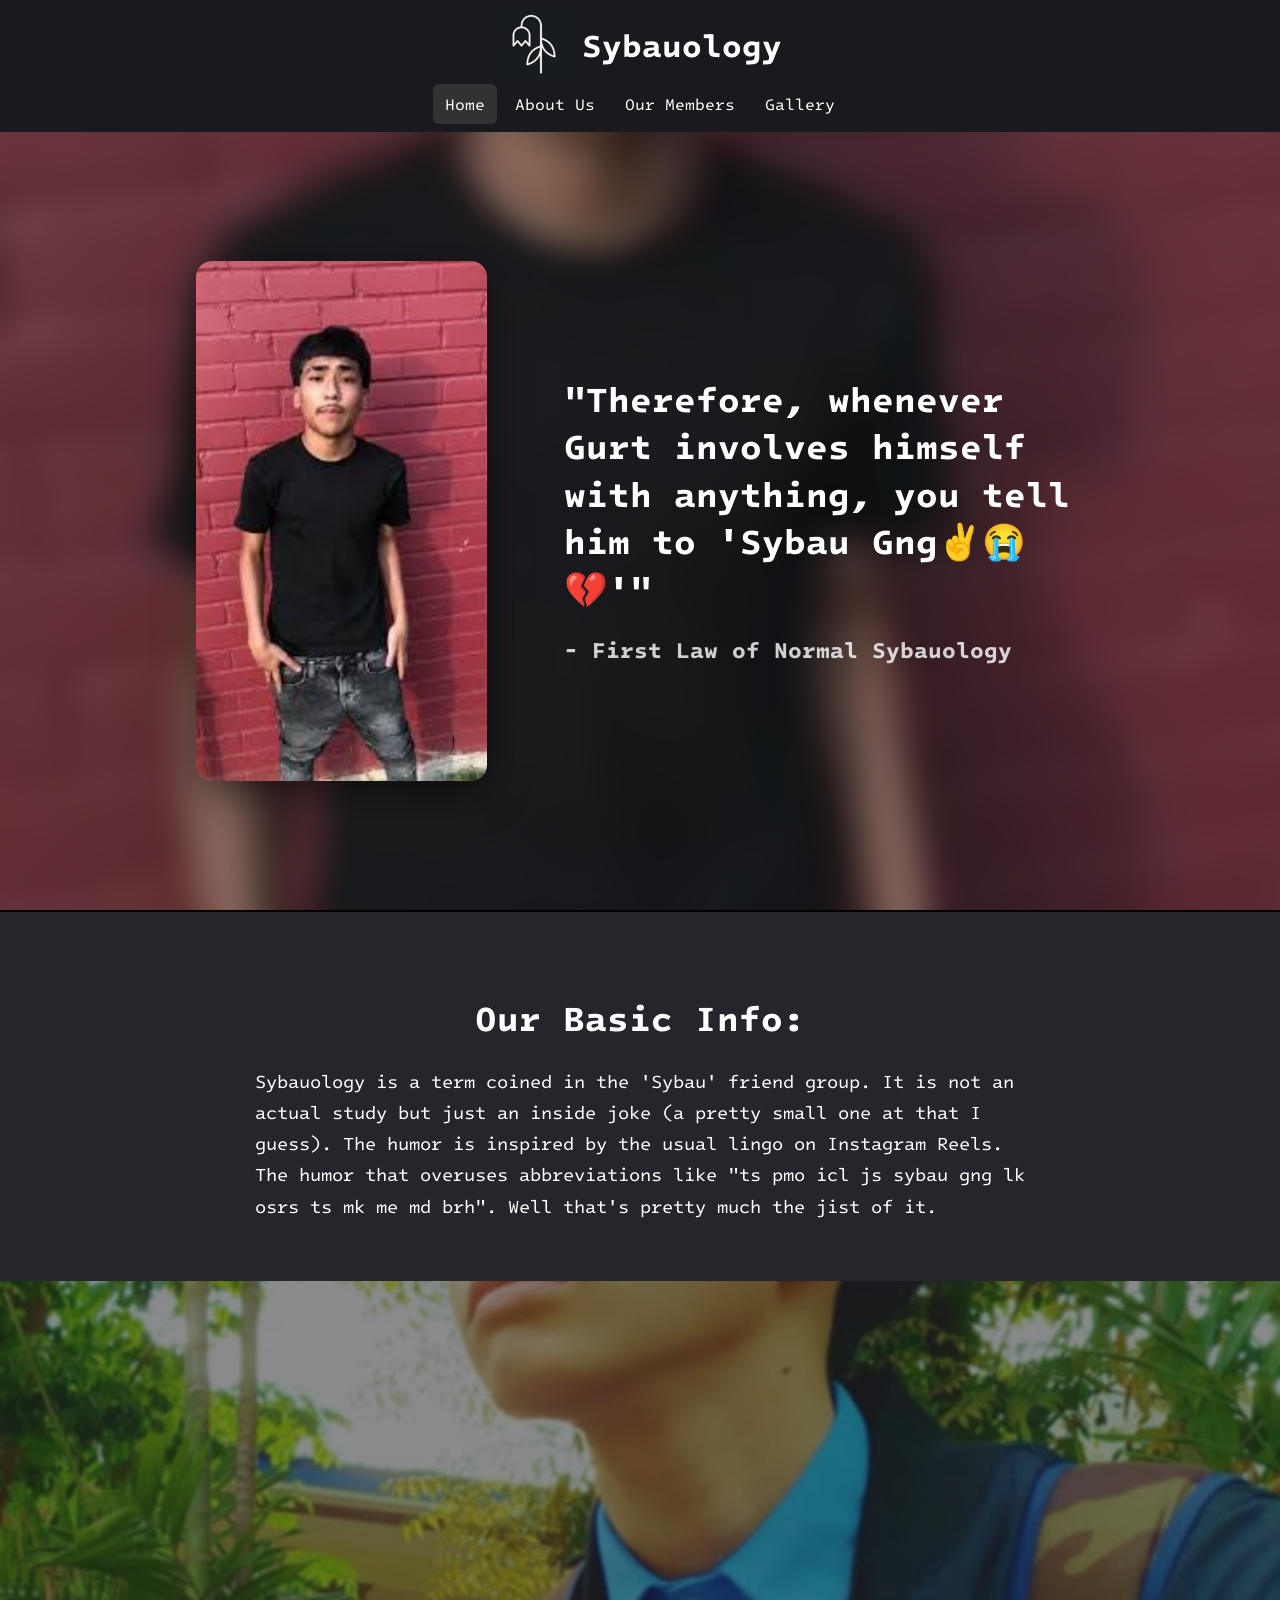
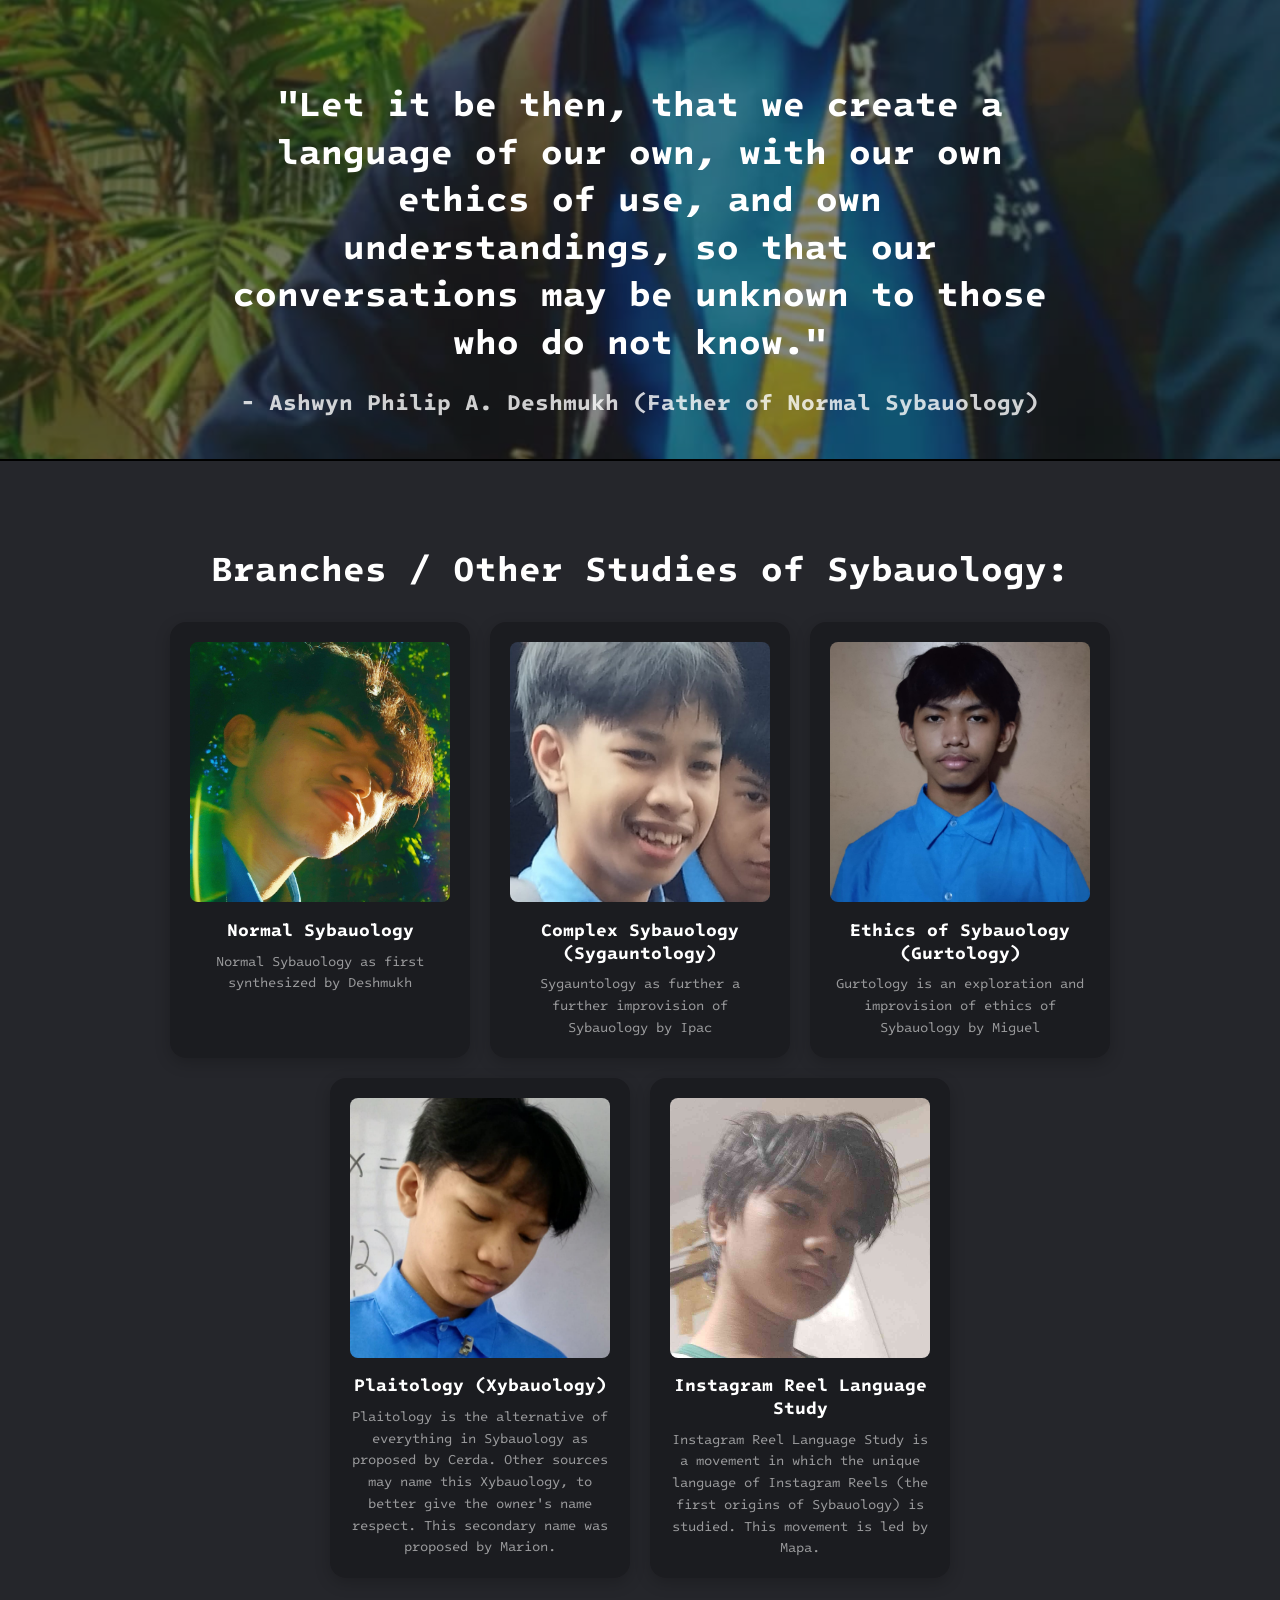
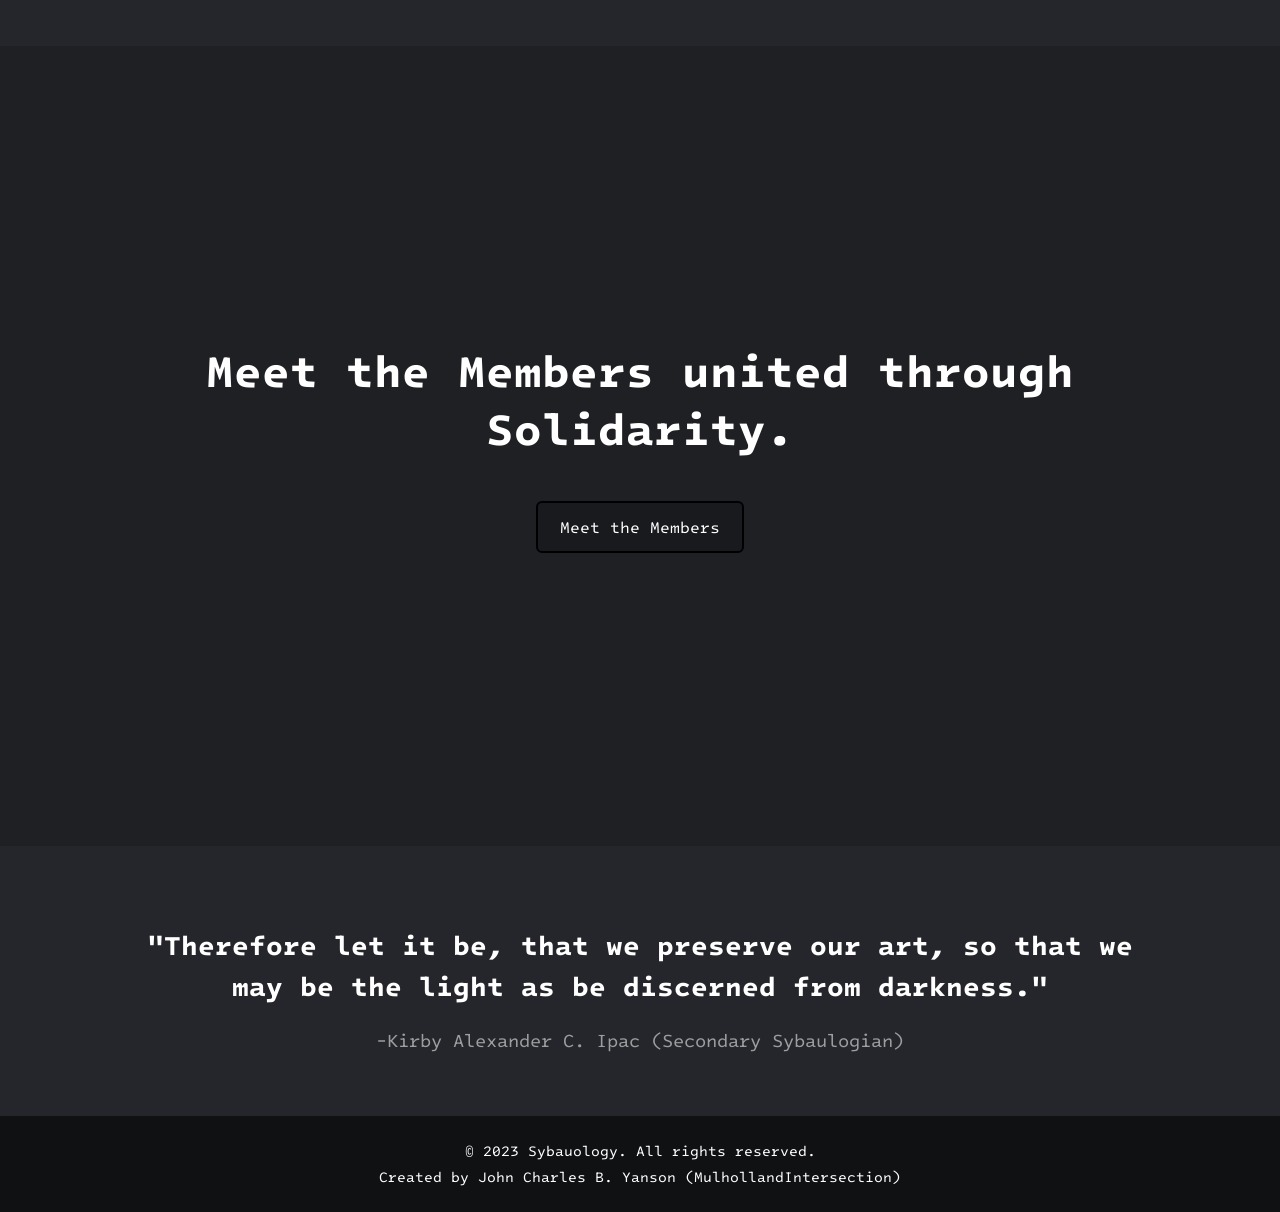
<file: index.html>
<!DOCTYPE html>
<html lang="en">
<head>
    <meta charset="UTF-8" />
    <meta name="viewport" content="width=device-width, initial-scale=1.0" />
    <link rel="preconnect" href="https://fonts.googleapis.com">
<link rel="preconnect" href="https://fonts.gstatic.com" crossorigin>
<link href="https://fonts.googleapis.com/css2?family=Intel+One+Mono:ital,wght@0,300..700;1,300..700&display=swap" rel="stylesheet">
    <title>Sybau Main Page</title>
    <link rel="stylesheet" href="base.css" />
    <link rel="stylesheet" href="styles.css" />
</head>
<body>
    <div class="site-top">
    <header>
        <img src="logo.jpg" alt="Sybauology logo">
        <h1>Sybauology</h1>
    </header>
    <nav>
        <ul>
            <li><a href="index.html" aria-current="page">Home</a></li>
            <li><a href="about.html">About Us</a></li>
            <li><a href="mainpage.html">Our Members</a></li>
           
            <li><a href="gallery.html">Gallery</a></li>
        </ul>
    </nav>
    </div>
    <main>
        <div class="top">
            <div class="topmain">
                <img class="hero-portrait" src="gurt.jpg" alt="Gurt" width="168" height="300">
                <div class="topcontent">
                    <h1><B>"Therefore, whenever Gurt involves himself with anything, you tell him to 'Sybau Gng✌😭💔'"</B></h1>
                    <h2>- First Law of Normal Sybauology</h2>
                </div>

            </div>
        </div>


        <div class="main">
            <h1>Our Basic Info:</h1>
            <h3>Sybauology is a term coined in the 'Sybau' friend group. It is not an actual study but just an inside joke (a pretty small one at that I guess). The humor is inspired by the usual lingo on Instagram Reels. The humor that overuses abbreviations like "ts pmo icl js sybau gng lk osrs ts mk me md brh". Well that's pretty much the jist of it.</h3>
        </div>



         <div class="mainimg">
            <div class="mainimgoverlay">
                <div class="mainimgcont">
                    <h1><B>"Let it be then, that we create a language of our own, with our own ethics of use, and own understandings, so that our conversations may be unknown to those who do not know."</B></h1>
                    <h2>- Ashwyn Philip A. Deshmukh (Father of Normal Sybauology)</h2>
                </div>

            </div>
        </div>

    

          <div class="main">
                <h1>Branches / Other Studies of Sybauology:</h1>
                <div class="containerforstudcon">
            <div class="studycontainer">
                <div id="sybauology">
                    <img src="ashwyn.jpg" alt="Ashwyn" loading="lazy">
                        <h2>Normal Sybauology</h2>
                        <h4>Normal Sybauology as first synthesized by Deshmukh</h4>
                    </div>
                    <div id="sygauntology" >
                        <img src="kirby.jpg" alt="Kirby" loading="lazy">
                        <h2>Complex Sybauology (Sygauntology)</h2>
                        <h4>Sygauntology as further a further improvision of Sybauology by Ipac</h4>
                    </div>
                    <div id="gurtology">
                        <img src="migue.jfif" alt="Miguel" loading="lazy">
                        <h2>Ethics of Sybauology (Gurtology)</h2>
                        <h4>Gurtology is an exploration and improvision of ethics of Sybauology by Miguel</h4>
                    </div>
                    <div id="plaitology">
                        <img src="cerda.jpg" alt="Cerda" loading="lazy">
                        <h2>Plaitology (Xybauology)</h2>
                        <h4>Plaitology is the alternative of everything in Sybauology as proposed by Cerda. Other sources may name this Xybauology, to better give the owner's name respect. This secondary name was proposed by Marion.</h4>
                    </div>
                    <div id="igreelology">
                        <img src="mapa.jpg" alt="Mapa" loading="lazy">
                        <h2>Instagram Reel Language Study</h2>
                        <h4>Instagram Reel Language Study is a movement in which the unique language of Instagram Reels (the first origins of Sybauology) is studied. This movement is led by Mapa.</h4>
                    </div>
                </div>
            </div>
        </div>

                    <div class="lowimg">
                    <div class="lowvid">
                        <video autoplay muted loop playsinline preload="metadata">
                            <source src="bgvid.mp4" type="video/mp4">
                            Your browser does not support the video tag.
                        </video>
                        <div class="lowvidoverylay"></div>
                        <div class="lowimgcont">
                            <h1><b>Meet the Members united through Solidarity.</b></h1>
                            <a class="btn" href="mainpage.html">Meet the Members</a>
                        </div>
                    </div>
                </div>

            <div class="main quote">
            <h1>"Therefore let it be, that we preserve our art, so that we may be the light as be discerned from darkness."</h1>
            <h3>-Kirby Alexander C. Ipac (Secondary Sybaulogian)</h3>
        </div>
    </main>

    <footer>
        <p>&copy; 2023 Sybauology. All rights reserved.</p>
        <p>Created by John Charles B. Yanson (<a href="https://github.com/MulhollandIntersection">MulhollandIntersection</a>)</p>
    </footer>
</body>
</html>
</file>
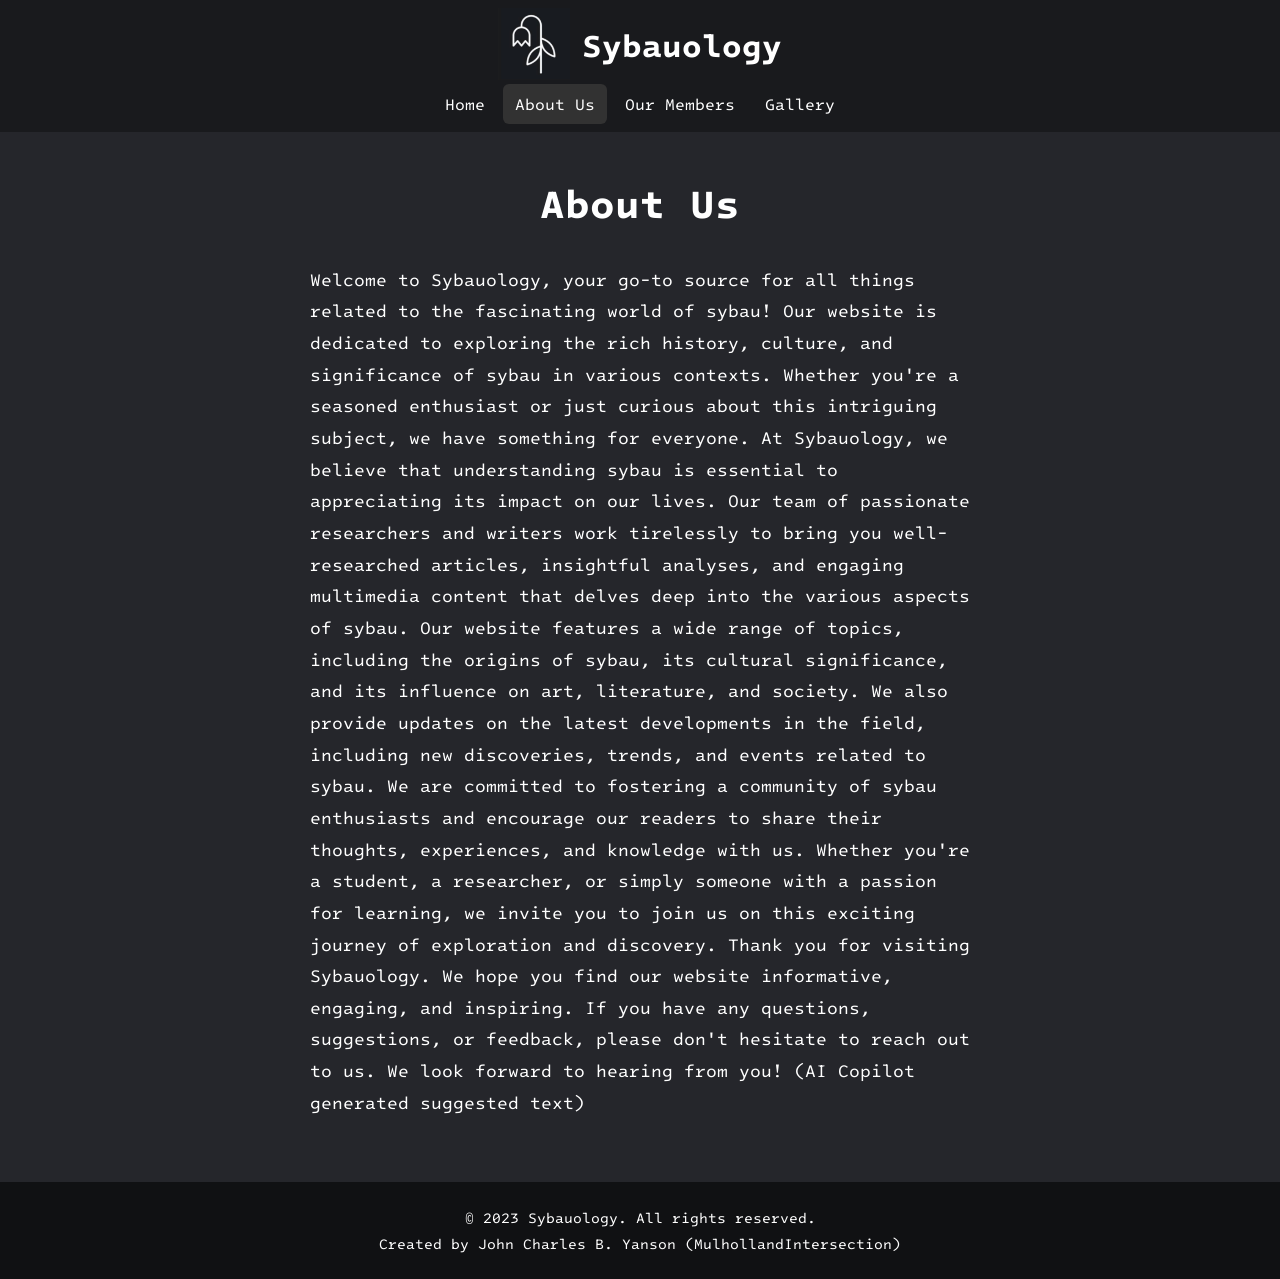
<file: about.html>
<!DOCTYPE html>
<html lang="en">
<head>
    <meta charset="UTF-8" />
    <meta name="viewport" content="width=device-width, initial-scale=1.0" />
    <link rel="preconnect" href="https://fonts.googleapis.com">
<link rel="preconnect" href="https://fonts.gstatic.com" crossorigin>
<link href="https://fonts.googleapis.com/css2?family=Intel+One+Mono:ital,wght@0,300..700;1,300..700&display=swap" rel="stylesheet">
    <title>Sybau Main Page</title>
    <link rel="stylesheet" href="base.css" />
    <link rel="stylesheet" href="about.css">
</head>
<body>
    <div class="site-top">
    <header>
        <img src="logo.jpg" alt="Sybauology logo">
        <h1>Sybauology</h1>
    </header>
    <nav>
        <ul>
            <li><a href="index.html">Home</a></li>
            <li><a href="about.html" aria-current="page">About Us</a></li>
            <li><a href="mainpage.html">Our Members</a></li>
          
            <li><a href="gallery.html">Gallery</a></li>
        </ul>
    </nav>
    </div>

    <main>
        <h1>
            About Us
        </h1>
        <p>
            Welcome to Sybauology, your go-to source for all things related to the fascinating world of sybau! Our website is dedicated to exploring the rich history, culture, and significance of sybau in various contexts. Whether you're a seasoned enthusiast or just curious about this intriguing subject, we have something for everyone.
            At Sybauology, we believe that understanding sybau is essential to appreciating its impact on our lives. Our team of passionate researchers and writers work tirelessly to bring you well-researched articles, insightful analyses, and engaging multimedia content that delves deep into the various aspects of sybau.
            Our website features a wide range of topics, including the origins of sybau, its cultural
            significance, and its influence on art, literature, and society. We also provide updates on the latest developments in the field, including new discoveries, trends, and events related to sybau.
            We are committed to fostering a community of sybau enthusiasts and encourage our readers to share their
            thoughts, experiences, and knowledge with us. Whether you're a student, a researcher, or simply someone with a passion for learning, we invite you to join us on this exciting journey of exploration and discovery.
            Thank you for visiting Sybauology. We hope you find our website informative, engaging, and inspiring. If you have any questions, suggestions, or feedback, please don't hesitate to reach out to us. We look forward to hearing from you! (AI Copilot generated suggested text)
        </p>

    </main>

     <footer>
        <p>&copy; 2023 Sybauology. All rights reserved.</p>
        <p>Created by John Charles B. Yanson (<a href="https://github.com/MulhollandIntersection">MulhollandIntersection</a>)</p>
    </footer>
</body>
</html>
</file>
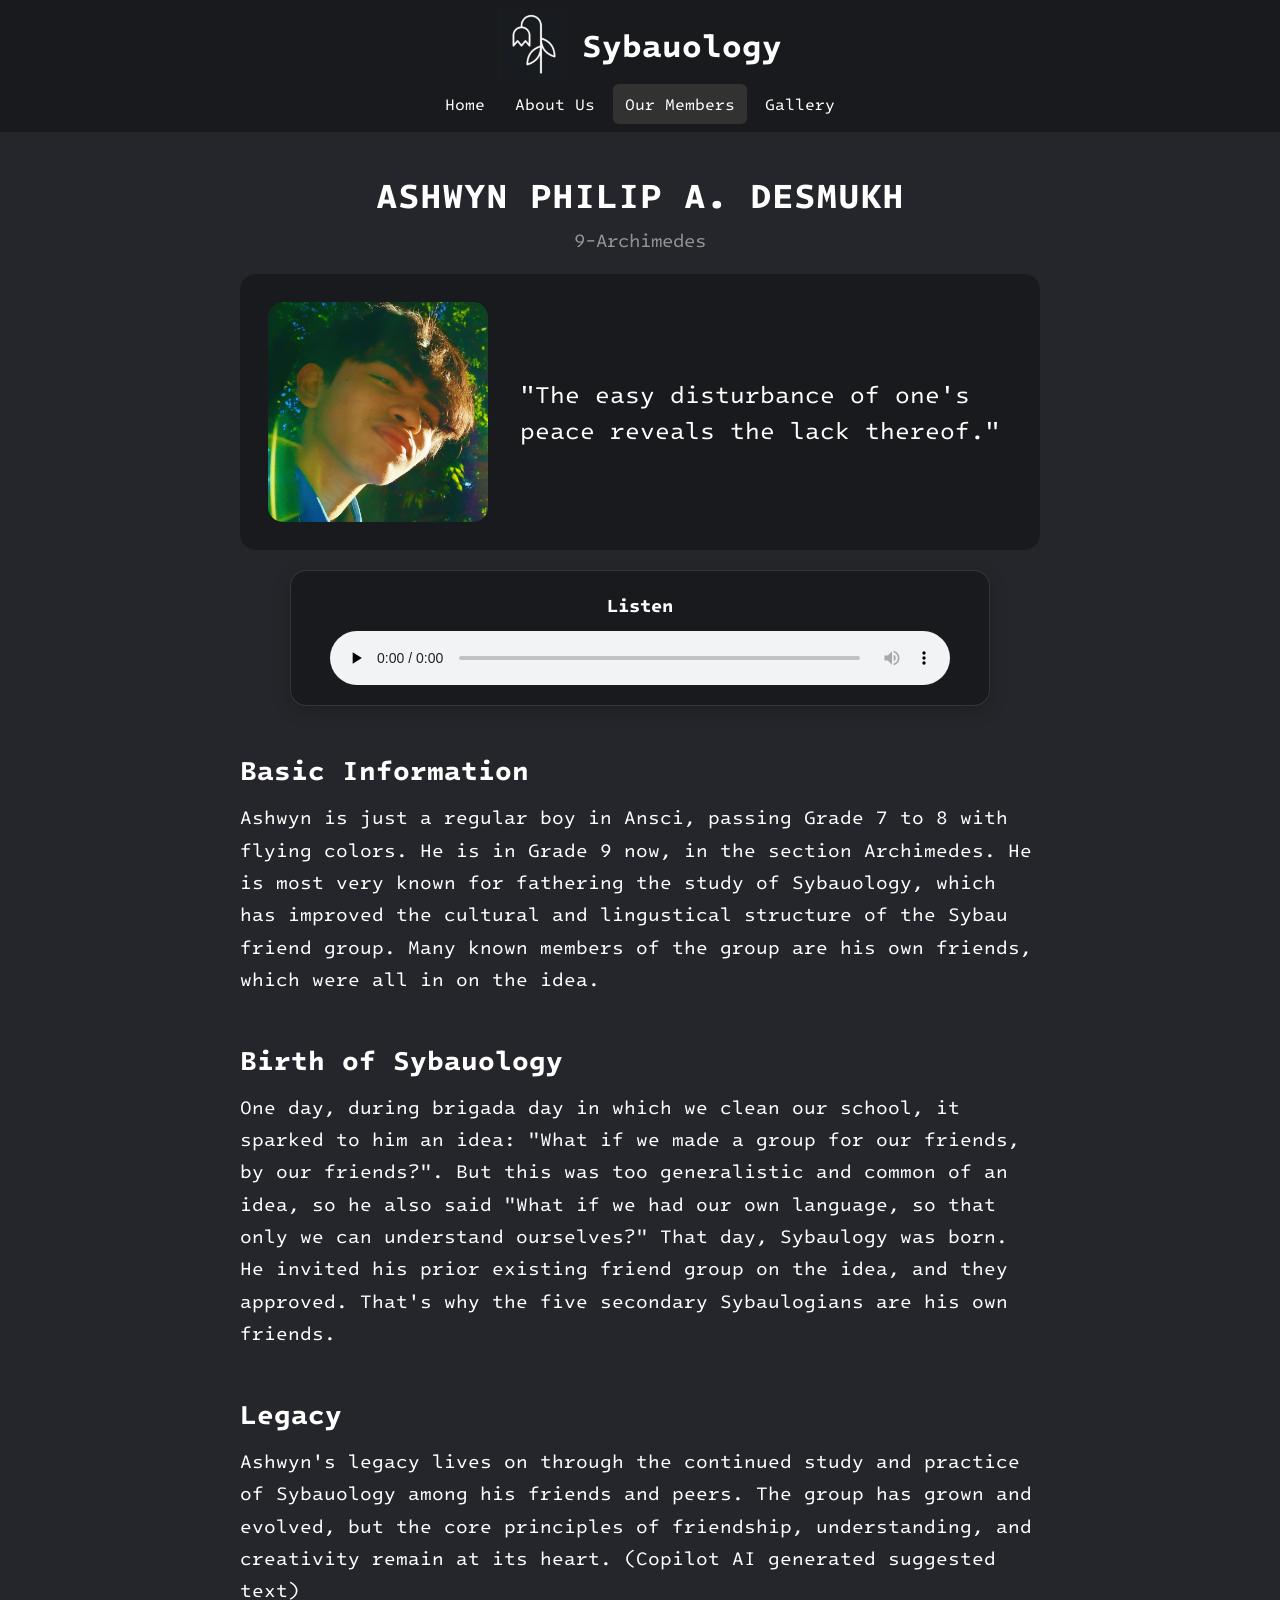
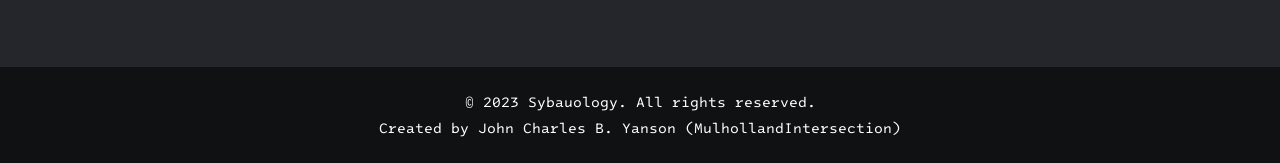
<file: ashwyn-info.html>
<!DOCTYPE html>
<html lang="en">
<head>
    <meta charset="UTF-8" />
    <meta name="viewport" content="width=device-width, initial-scale=1.0" />
    <link rel="preconnect" href="https://fonts.googleapis.com">
<link rel="preconnect" href="https://fonts.gstatic.com" crossorigin>
<link href="https://fonts.googleapis.com/css2?family=Intel+One+Mono:ital,wght@0,300..700;1,300..700&display=swap" rel="stylesheet">
    <title>Sybau Main Page</title>
    <link rel="stylesheet" href="base.css" />
    <link rel="stylesheet" href="member-info.css">
 
</head>
<body>
    <div class="site-top">
    <header>
        <img src="logo.jpg" alt="Sybauology logo">
        <h1>Sybauology</h1>
    </header>
    <nav>
        <ul>
            <li><a href="index.html">Home</a></li>
            <li><a href="about.html">About Us</a></li>
            <li><a href="mainpage.html" aria-current="page">Our Members</a></li>
          
            <li><a href="gallery.html">Gallery</a></li>
        </ul>
    </nav>
    </div>

    <main>
        <h1>ASHWYN PHILIP A. DESMUKH</h1>
        <h3>9-Archimedes</h3>
        <div class="top">
            <img src="ashwyn.jpg" alt="Ashwyn">
            <div class="member-quote">
                <p>"The easy disturbance of one's peace reveals the lack thereof."</p>
            </div>
        </div>
        <section class="audio-window" aria-label="Audio player">
            <h2>Listen</h2>
            <audio controls preload="none">
                <!-- Replace YOUR-AUDIO-FILE.mp3 with your MP3 link. -->
                <source src="YOUR-AUDIO-FILE.mp3" type="audio/mpeg">
                Your browser does not support the audio element.
            </audio>
        </section>


        <div class="basic-info">
            <h2>Basic Information</h2>
            <p>Ashwyn is just a regular boy in Ansci, passing Grade 7 to 8 with flying colors. He is in Grade 9 now, in the section Archimedes. He is most very known for fathering the  study of Sybauology, which has improved the cultural and lingustical structure of the Sybau friend group. Many known members of the group are his own friends, which were all in on the idea.</p>
            <h2>Birth of Sybauology</h2>
            <p>One day, during brigada day in which we clean our school, it sparked to him an idea: "What if we made a group for our friends, by our friends?". But this was too generalistic and common of an idea, so he also said "What if we had our own language, so that only we can understand ourselves?" That day, Sybaulogy was born. He invited his prior existing friend group on the idea, and they approved. That's why the five secondary Sybaulogians are his own friends.</p>
            <h2>Legacy</h2>
            <p>Ashwyn's legacy lives on through the continued study and practice of Sybauology among his friends and peers. The group has grown and evolved, but the core principles of friendship, understanding, and creativity remain at its heart. (Copilot AI generated suggested text)</p>
        </div>
    </main>
     <footer>
        <p>&copy; 2023 Sybauology. All rights reserved.</p>
        <p>Created by John Charles B. Yanson (<a href="https://github.com/MulhollandIntersection">MulhollandIntersection</a>)</p>
    </footer>
</body>
</html>
</file>
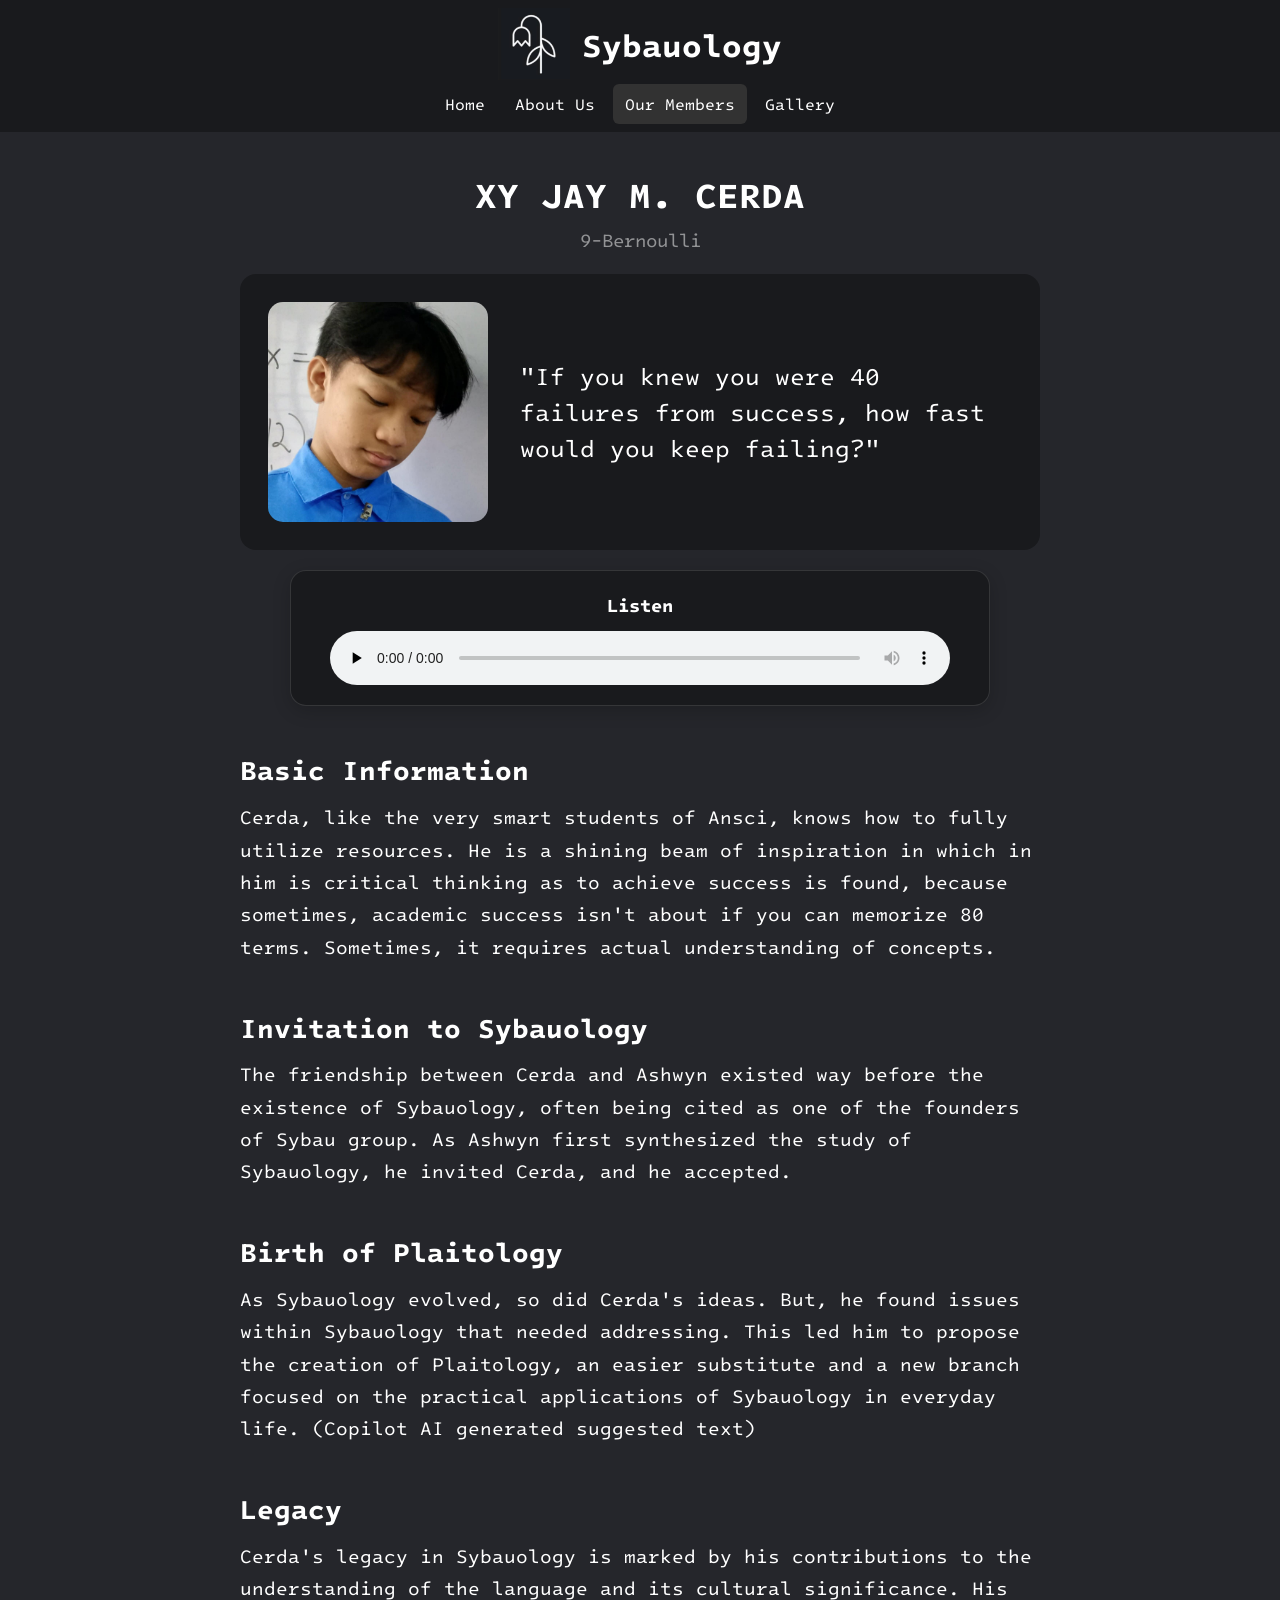
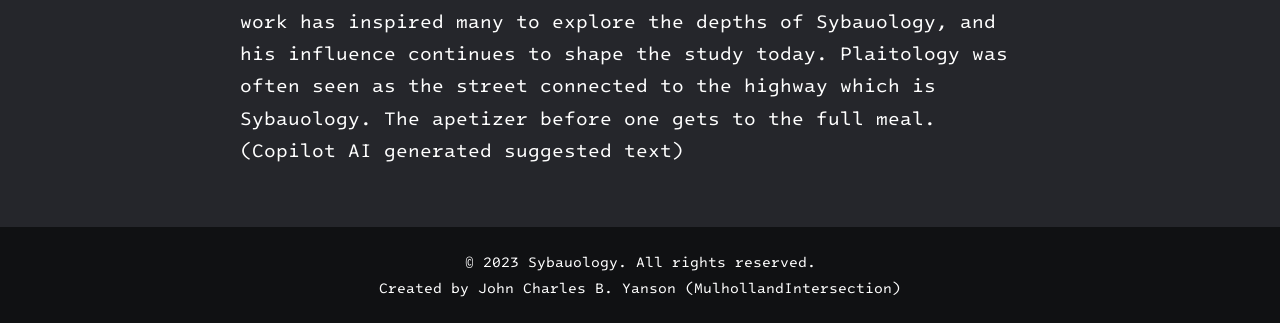
<file: cerda-info.html>
<!DOCTYPE html>
<html lang="en">
<head>
    <meta charset="UTF-8" />
    <meta name="viewport" content="width=device-width, initial-scale=1.0" />
    <link rel="preconnect" href="https://fonts.googleapis.com">
<link rel="preconnect" href="https://fonts.gstatic.com" crossorigin>
<link href="https://fonts.googleapis.com/css2?family=Intel+One+Mono:ital,wght@0,300..700;1,300..700&display=swap" rel="stylesheet">
    <title>Sybau Main Page</title>
    <link rel="stylesheet" href="base.css" />
    <link rel="stylesheet" href="member-info.css">
</head>
<body>
    <div class="site-top">
    <header>
        <img src="logo.jpg" alt="Sybauology logo">
        <h1>Sybauology</h1>
    </header>
    <nav>
        <ul>
            <li><a href="index.html">Home</a></li>
            <li><a href="about.html">About Us</a></li>
            <li><a href="mainpage.html" aria-current="page">Our Members</a></li>
           
            <li><a href="gallery.html">Gallery</a></li>
        </ul>
    </nav>
    </div>

    <main>
        <h1>XY JAY M. CERDA</h1>
        <h3>9-Bernoulli</h3>
        <div class="top">
            <img src="cerda.jpg" alt="Cerda">
            <div class="member-quote">
                <p>"If you knew you were 40 failures from success, how fast would you keep failing?"</p>
            </div>
        </div>
        <section class="audio-window" aria-label="Audio player">
            <h2>Listen</h2>
            <audio controls preload="none">
                <!-- Replace YOUR-AUDIO-FILE.mp3 with your MP3 link. -->
                <source src="YOUR-AUDIO-FILE.mp3" type="audio/mpeg">
                Your browser does not support the audio element.
            </audio>
        </section>


        <div class="basic-info">
            <h2>Basic Information</h2>
            <p>Cerda, like the very smart students of Ansci, knows how to fully utilize resources. He is a shining beam of inspiration in which in him is critical thinking as to achieve success is found, because sometimes, academic success isn't about if you can memorize 80 terms. Sometimes, it requires actual understanding of concepts.</p>
            <h2>Invitation to Sybauology</h2>
            <p>The friendship between Cerda and Ashwyn existed way before the existence of Sybauology, often being cited as one of the founders of Sybau group. As Ashwyn first synthesized the study of Sybauology, he invited Cerda, and he accepted.</p>
            <h2>Birth of Plaitology</h2>
            <p>As Sybauology evolved, so did Cerda's ideas. But, he found issues within Sybauology that needed addressing. This led him to propose the creation of Plaitology, an easier substitute and a new branch focused on the practical applications of Sybauology in everyday life. (Copilot AI generated suggested text)</p>
            <h2>Legacy</h2>
            <p>Cerda's legacy in Sybauology is marked by his contributions to the understanding of the language and its cultural significance. His work has inspired many to explore the depths of Sybauology, and his influence continues to shape the study today. Plaitology was often seen as the street connected to the highway which is Sybauology. The apetizer before one gets to the full meal. (Copilot AI generated suggested text)</p>
        </div>
    </main>
     <footer>
        <p>&copy; 2023 Sybauology. All rights reserved.</p>
        <p>Created by John Charles B. Yanson (<a href="https://github.com/MulhollandIntersection">MulhollandIntersection</a>)</p>
    </footer>
</body>
</html>
</file>
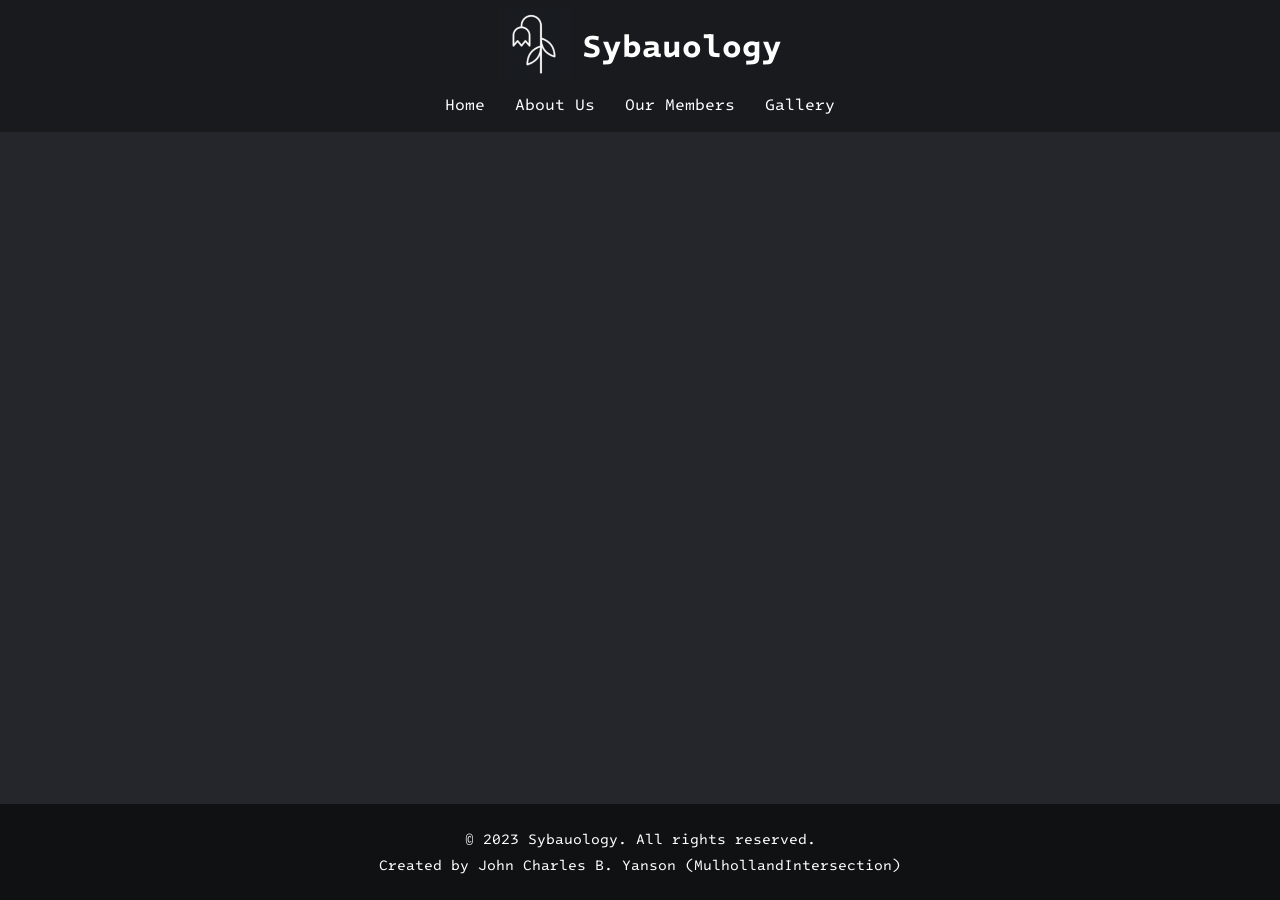
<file: contact.html>
<!DOCTYPE html>
<html lang="en">
<head>
    <meta charset="UTF-8" />
    <meta name="viewport" content="width=device-width, initial-scale=1.0" />
    <link rel="preconnect" href="https://fonts.googleapis.com">
<link rel="preconnect" href="https://fonts.gstatic.com" crossorigin>
<link href="https://fonts.googleapis.com/css2?family=Intel+One+Mono:ital,wght@0,300..700;1,300..700&display=swap" rel="stylesheet">
    <title>Sybau Main Page</title>
    <link rel="stylesheet" href="base.css" />
</head>
<body>
    <div class="site-top">
    <header>
        <img src="logo.jpg" alt="Sybauology logo">
        <h1>Sybauology</h1>
    </header>
    <nav>
        <ul>
            <li><a href="index.html">Home</a></li>
            <li><a href="about.html">About Us</a></li>
            <li><a href="mainpage.html">Our Members</a></li>
           
            <li><a href="gallery.html">Gallery</a></li>
        </ul>
    </nav>
    </div>

    <main>
        

    </main>

     <footer>
        <p>&copy; 2023 Sybauology. All rights reserved.</p>
        <p>Created by John Charles B. Yanson (<a href="https://github.com/MulhollandIntersection">MulhollandIntersection</a>)</p>
    </footer>
</body>
</html>
</file>
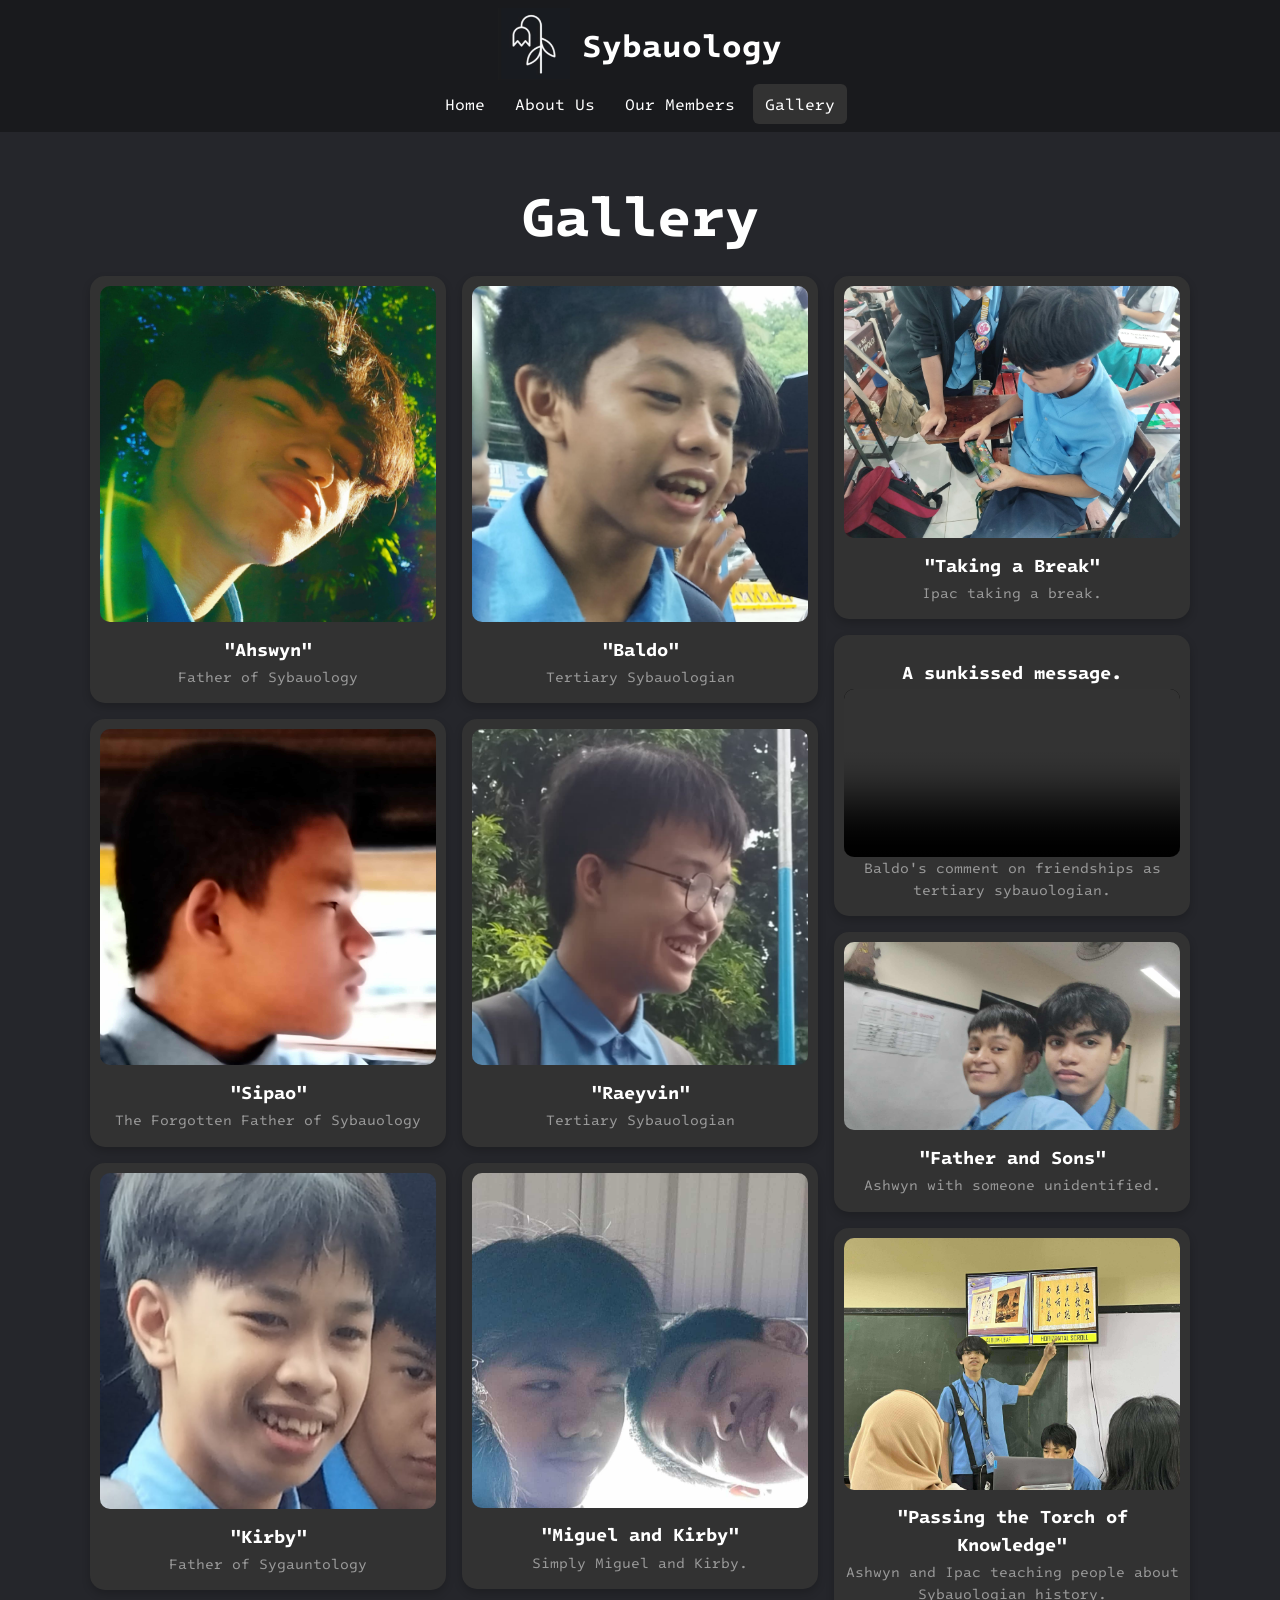
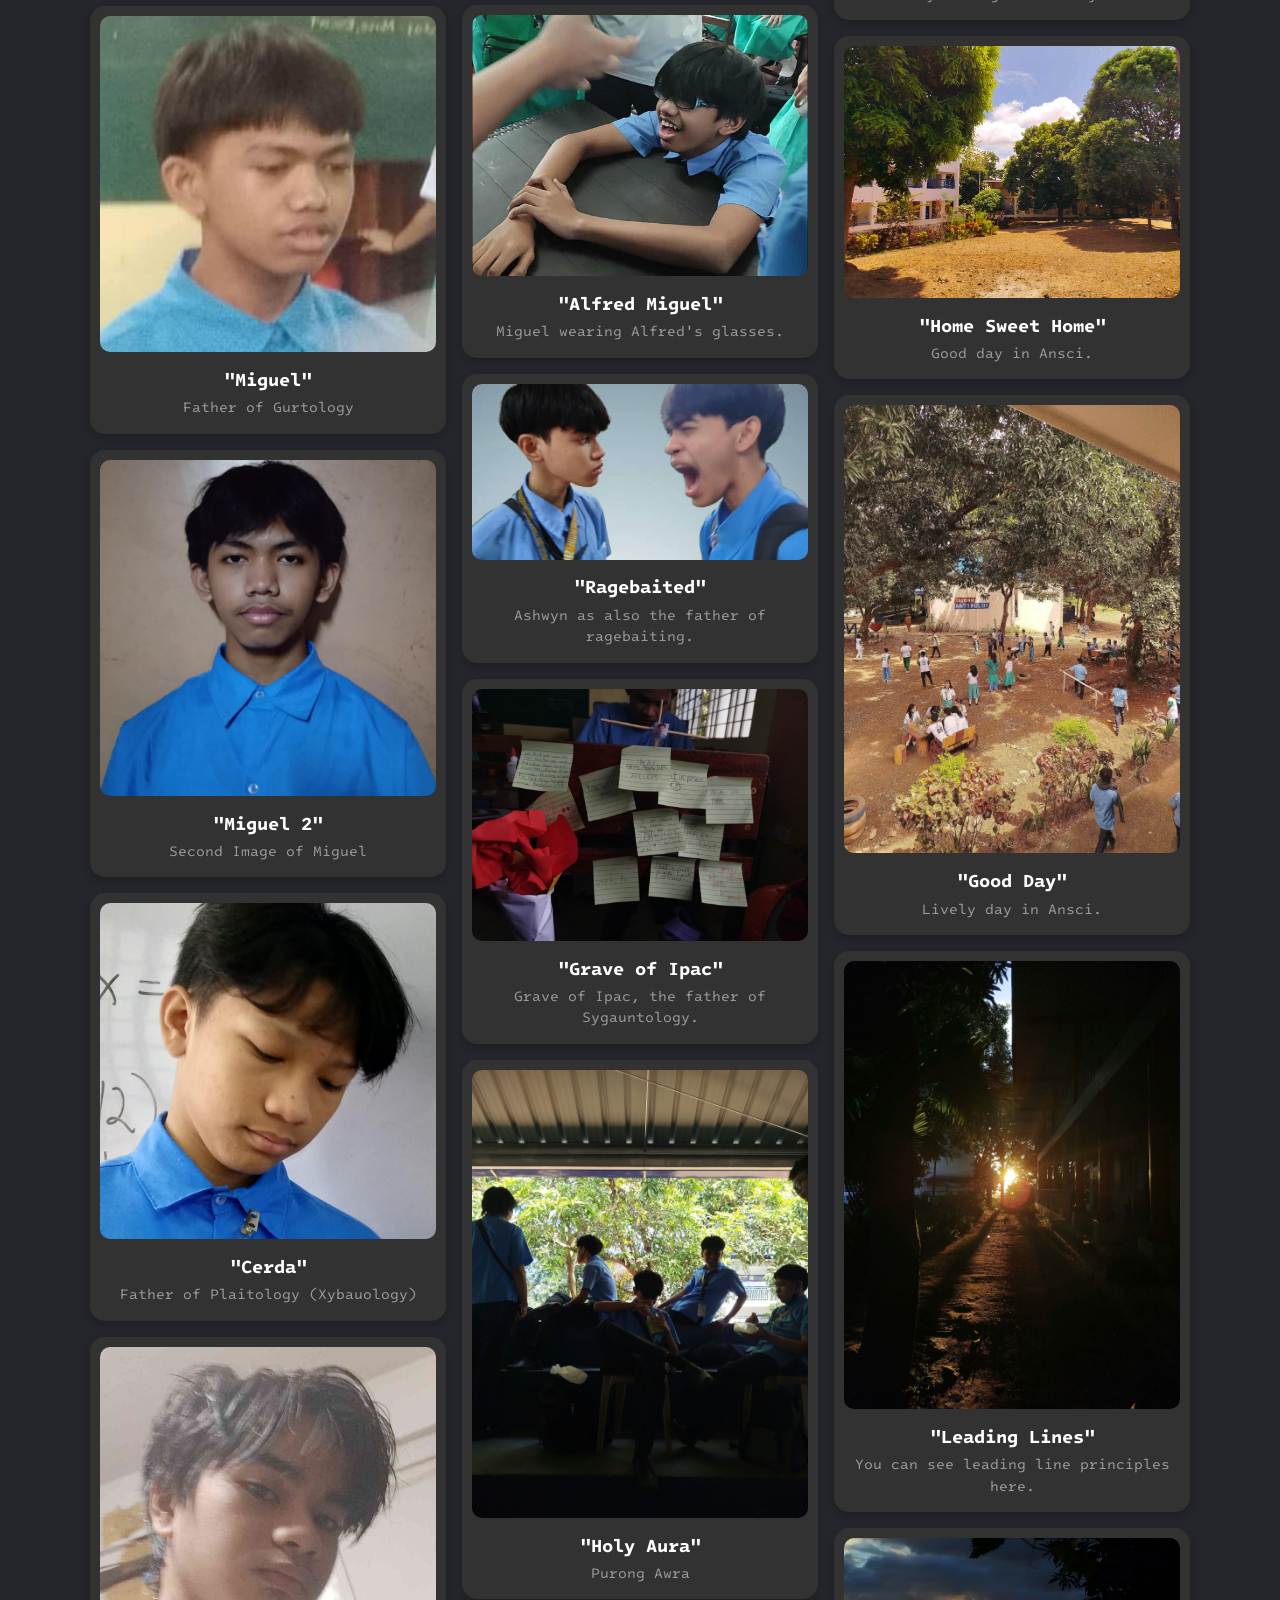
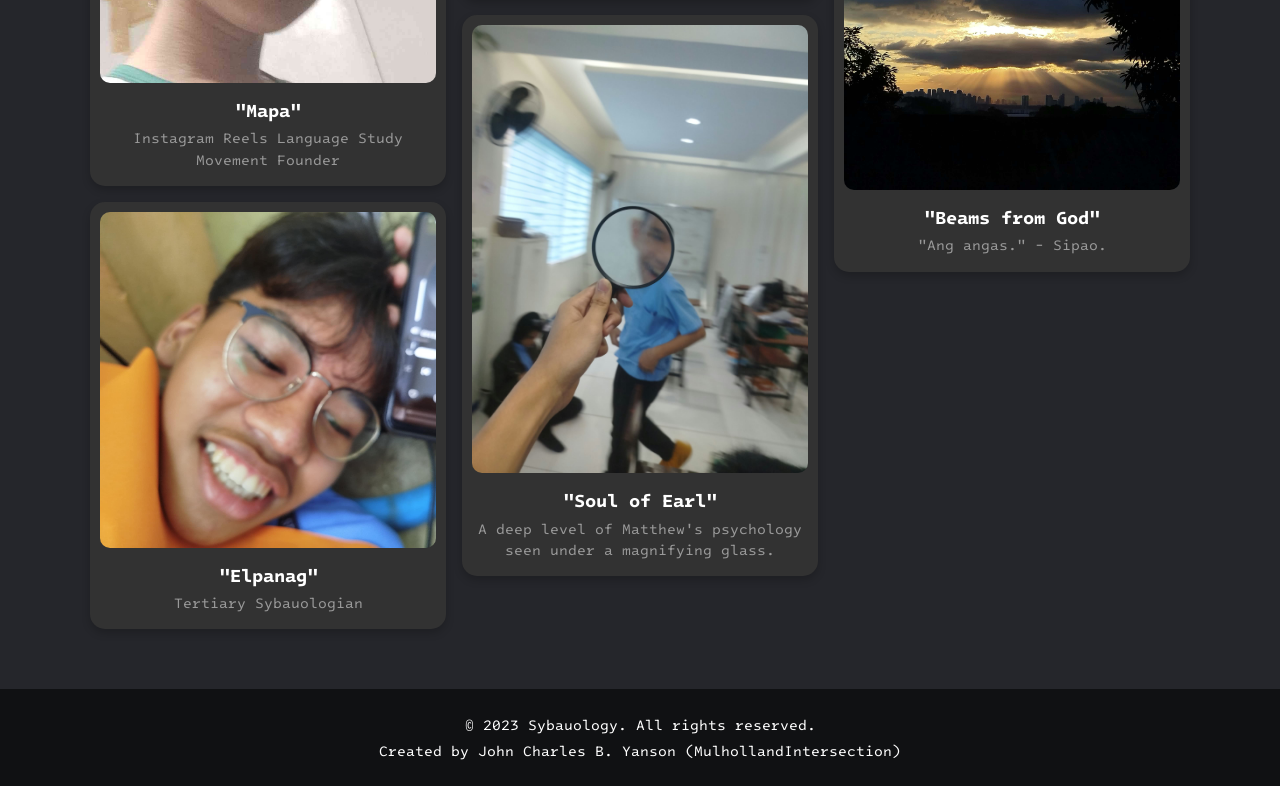
<file: gallery.html>
<!DOCTYPE html>
<html lang="en">
<head>
    <meta charset="UTF-8" />
    <meta name="viewport" content="width=device-width, initial-scale=1.0" />
    <link rel="preconnect" href="https://fonts.googleapis.com">
<link rel="preconnect" href="https://fonts.gstatic.com" crossorigin>
<link href="https://fonts.googleapis.com/css2?family=Intel+One+Mono:ital,wght@0,300..700;1,300..700&display=swap" rel="stylesheet">
    <title>Sybau Main Page</title>
    <link rel="stylesheet" href="base.css" />
    <link rel="stylesheet" href="gallery.css">
</head>
<body>
    <div class="site-top">
    <header>
        <img src="logo.jpg" alt="Sybauology logo">
        <h1>Sybauology</h1>
    </header>
    <nav>
        <ul>
            <li><a href="index.html">Home</a></li>
            <li><a href="about.html">About Us</a></li>
            <li><a href="mainpage.html">Our Members</a></li>
            <li><a href="gallery.html" aria-current="page">Gallery</a></li>
        </ul>
    </nav>
    </div>

    <main>
        
            <h1 id="text">Gallery</h1>
            <div class="gallery">
            <div class="gallery-item">
                <img src="ashwyn.jpg" alt="Ahswyn" width="1680" height="1680" loading="lazy" decoding="async">
                <h2>"Ahswyn"</h2>
                <p>Father of Sybauology</p>
            </div>

            <div class="gallery-item">
                <img src="sipao.jpg.jpg" alt="Sipao" width="2048" height="2048" loading="lazy" decoding="async">
                <h2>"Sipao"</h2>
                <p>The Forgotten Father of Sybauology</p>
            </div>

            <div class="gallery-item">
                <img src="kirby.jpg" alt="Kirby" width="766" height="766" loading="lazy" decoding="async">
                <h2>"Kirby"</h2>
                <p>Father of Sygauntology</p>
                
            </div>
            <div class="gallery-item">
                <img src="miguel.jpg" alt="Miguel" width="426" height="426" loading="lazy" decoding="async">
                <h2>"Miguel"</h2>
                <p>Father of Gurtology</p>
            
            </div>

            <div class="gallery-item">
                <img src="migue.jfif" alt="Miguel 2" width="1736" height="1736" loading="lazy" decoding="async">
                <h2>"Miguel 2"</h2>
                <p>Second Image of Miguel</p>
            
            </div>

            <div class="gallery-item">
                <img src="cerda.jpg" alt="Cerda" width="1212" height="1212" loading="lazy" decoding="async">
                <h2>"Cerda"</h2>
                <p>Father of Plaitology (Xybauology)</p>
            
            </div>

            <div class="gallery-item">
                <img src="mapa.jpg" alt="Mapa" width="952" height="952" loading="lazy" decoding="async">
                <h2>"Mapa"</h2>
                <p>Instagram Reels Language Study Movement Founder</p>
            
            </div>

            <div class="gallery-item">
                <img src="griffen.jpg" alt="Elpanag" width="2048" height="2048" loading="lazy" decoding="async">
                <h2>"Elpanag"</h2>
                <p>Tertiary Sybauologian</p>
            
            </div>

            <div class="gallery-item">
                <img src="baldo.jpg" alt="Baldo" width="1505" height="1505" loading="lazy" decoding="async">
                <h2>"Baldo"</h2>
                <p>Tertiary Sybauologian</p>
            
            </div>

            <div class="gallery-item">
                <img src="alfred.jpg" alt="Raeyvin" width="926" height="926" loading="lazy" decoding="async">
                <h2>"Raeyvin"</h2>
                <p>Tertiary Sybauologian</p>
            
            </div>

            <div class="gallery-item">
                <img src="1.jpg" alt="Miguel and Kirby" width="1080" height="1076" loading="lazy" decoding="async">
                <h2>"Miguel and Kirby"</h2>
                <p>Simply Miguel and Kirby.</p>
            
            </div>

            <div class="gallery-item">
                <img src="2.jpg" alt="Alfred Miguel" width="1080" height="839" loading="lazy" decoding="async">
                <h2>"Alfred Miguel"</h2>
                <p>Miguel wearing Alfred's glasses.</p>
            
            </div>

            <div class="gallery-item">
                <img src="ragebait.jpg" alt="Ragebaited" width="834" height="437" loading="lazy" decoding="async">
                <h2>"Ragebaited"</h2>
                <p>Ashwyn as also the father of ragebaiting.</p>
            
            </div>

            <div class="gallery-item">
                <img src="grave.jfif" alt="Grave of Ipac" width="2048" height="1536" loading="lazy" decoding="async">
                <h2>"Grave of Ipac"</h2>
                <p>Grave of Ipac, the father of Sygauntology.</p>
            
            </div>

            <div class="gallery-item">
                <img src="aura.jpeg" alt="Holy Aura" width="2048" height="1536" loading="lazy" decoding="async">
                <h2>"Holy Aura"</h2>
                <p>Purong Awra</p>
            
            </div>

            <div class="gallery-item">
                <img src="soul.jpeg" alt="Soul of Earl" width="2048" height="1536" loading="lazy" decoding="async">
                <h2>"Soul of Earl"</h2>
                <p>A deep level of Matthew's psychology seen under a magnifying glass.</p>
            
            </div>

            <div class="gallery-item">
                <img src="break.jpeg" alt="Taking a Break" width="2048" height="1536" loading="lazy" decoding="async">
                <h2>"Taking a Break"</h2>
                <p>Ipac taking a break.</p>
            
            </div>

            <div class="gallery-item gallery-video-item">
                <h2>A sunkissed message.</h2>
                <video controls preload="none" playsinline aria-label="Gallery video">
                    <!-- Replace YOUR-GALLERY-VIDEO.mp4 with your video link. -->
                    <source src="sunkissed.mp4" type="video/mp4">
                    Your browser does not support the video element.
                </video>
                <p>Baldo's comment on friendships as tertiary sybauologian.</p>
            </div>

            <div class="gallery-item">
                <img src="Pair.jpg" alt="Taking a Break" width="2048" height="1536" loading="lazy" decoding="async">
                <h2>"Father and Sons"</h2>
                <p>Ashwyn with someone unidentified.</p>
            
            </div>

            <div class="gallery-item">
                <img src="teacher.jpg" alt="Taking a Break" width="2048" height="1536" loading="lazy" decoding="async">
                <h2>"Passing the Torch of Knowledge"</h2>
                <p>Ashwyn and Ipac teaching people about Sybauologian history.</p>
            
            </div>

            <div class="gallery-item">
                <img src="nostalgia.jfif" alt="Taking a Break" width="2048" height="1536" loading="lazy" decoding="async">
                <h2>"Home Sweet Home"</h2>
                <p>Good day in Ansci.</p>
            
            </div>

            <div class="gallery-item">
                <img src="goodday.jpeg" alt="Taking a Break" width="2048" height="1536" loading="lazy" decoding="async">
                <h2>"Good Day"</h2>
                <p>Lively day in Ansci.</p>
            
            </div>

            <div class="gallery-item">
                <img src="leading lines.jpeg" alt="Taking a Break" width="2048" height="1536" loading="lazy" decoding="async">
                <h2>"Leading Lines"</h2>
                <p>You can see leading line principles here.</p>
            
            </div>

            <div class="gallery-item">
                <img src="beams.jpeg" alt="Taking a Break" width="2048" height="1536" loading="lazy" decoding="async">
                <h2>"Beams from God"</h2>
                <p>"Ang angas." - Sipao.</p>
            
            </div>
            
          

    </div>
    </main>
     <footer>
        <p>&copy; 2023 Sybauology. All rights reserved.</p>
        <p>Created by John Charles B. Yanson (<a href="https://github.com/MulhollandIntersection">MulhollandIntersection</a>)</p>
    </footer>
</body>
</html>
</file>
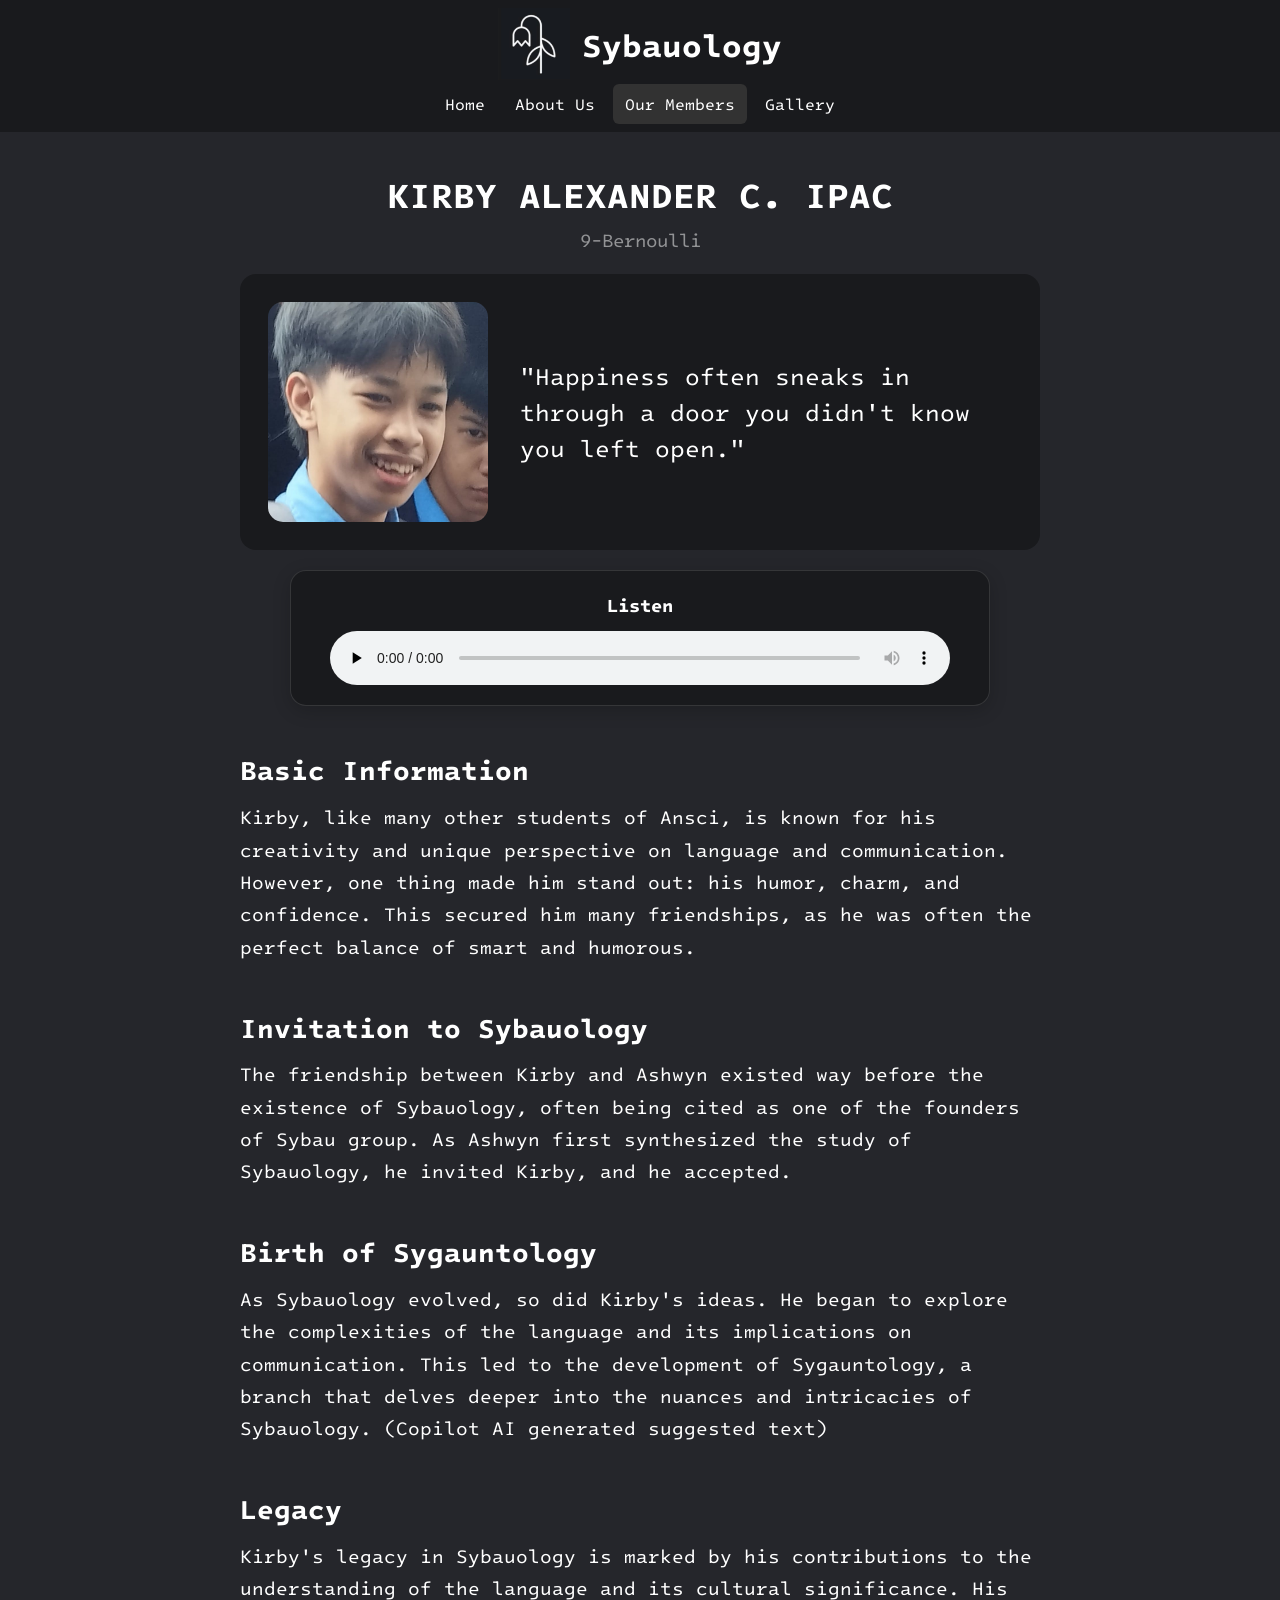
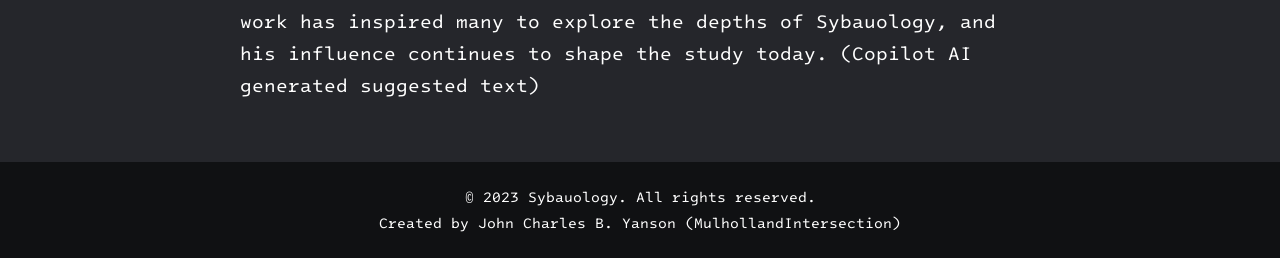
<file: kirby-info.html>
<!DOCTYPE html>
<html lang="en">
<head>
    <meta charset="UTF-8" />
    <meta name="viewport" content="width=device-width, initial-scale=1.0" />
    <link rel="preconnect" href="https://fonts.googleapis.com">
<link rel="preconnect" href="https://fonts.gstatic.com" crossorigin>
<link href="https://fonts.googleapis.com/css2?family=Intel+One+Mono:ital,wght@0,300..700;1,300..700&display=swap" rel="stylesheet">
    <title>Sybau Main Page</title>
    <link rel="stylesheet" href="base.css" />
    <link rel="stylesheet" href="member-info.css">
</head>
<body>
    <div class="site-top">
    <header>
        <img src="logo.jpg" alt="Sybauology logo">
        <h1>Sybauology</h1>
    </header>
    <nav>
        <ul>
            <li><a href="index.html">Home</a></li>
            <li><a href="about.html">About Us</a></li>
            <li><a href="mainpage.html" aria-current="page">Our Members</a></li>
           
            <li><a href="gallery.html">Gallery</a></li>
        </ul>
    </nav>
    </div>

    <main>
        <h1>KIRBY ALEXANDER C. IPAC</h1>
        <h3>9-Bernoulli</h3>
        <div class="top">
            <img src="kirby.jpg" alt="Kirby">
            <div class="member-quote">
                <p>"Happiness often sneaks in through a door you didn't know you left open."</p>
            </div>
        </div>
        <section class="audio-window" aria-label="Audio player">
            <h2>Listen</h2>
            <audio controls preload="none">
                <!-- Replace YOUR-AUDIO-FILE.mp3 with your MP3 link. -->
                <source src="YOUR-AUDIO-FILE.mp3" type="audio/mpeg">
                Your browser does not support the audio element.
            </audio>
        </section>


        <div class="basic-info">
            <h2>Basic Information</h2>
            <p>Kirby, like many other students of Ansci, is known for his creativity and unique perspective on language and communication. However, one thing made him stand out: his humor, charm, and confidence. This secured him many friendships, as he was often the perfect balance of smart and humorous.</p>
            <h2>Invitation to Sybauology</h2>
            <p>The friendship between Kirby and Ashwyn existed way before the existence of Sybauology, often being cited as one of the founders of Sybau group. As Ashwyn first synthesized the study of Sybauology, he invited Kirby, and he accepted.</p>
            <h2>Birth of Sygauntology</h2>
            <p>As Sybauology evolved, so did Kirby's ideas. He began to explore the complexities of the language and its implications on communication. This led to the development of Sygauntology, a branch that delves deeper into the nuances and intricacies of Sybauology. (Copilot AI generated suggested text)</p>
            <h2>Legacy</h2>
            <p>Kirby's legacy in Sybauology is marked by his contributions to the understanding of the language and its cultural significance. His work has inspired many to explore the depths of Sybauology, and his influence continues to shape the study today. (Copilot AI generated suggested text)</p>
        </div>
    </main>
     <footer>
        <p>&copy; 2023 Sybauology. All rights reserved.</p>
        <p>Created by John Charles B. Yanson (<a href="https://github.com/MulhollandIntersection">MulhollandIntersection</a>)</p>
    </footer>
</body>
</html>
</file>
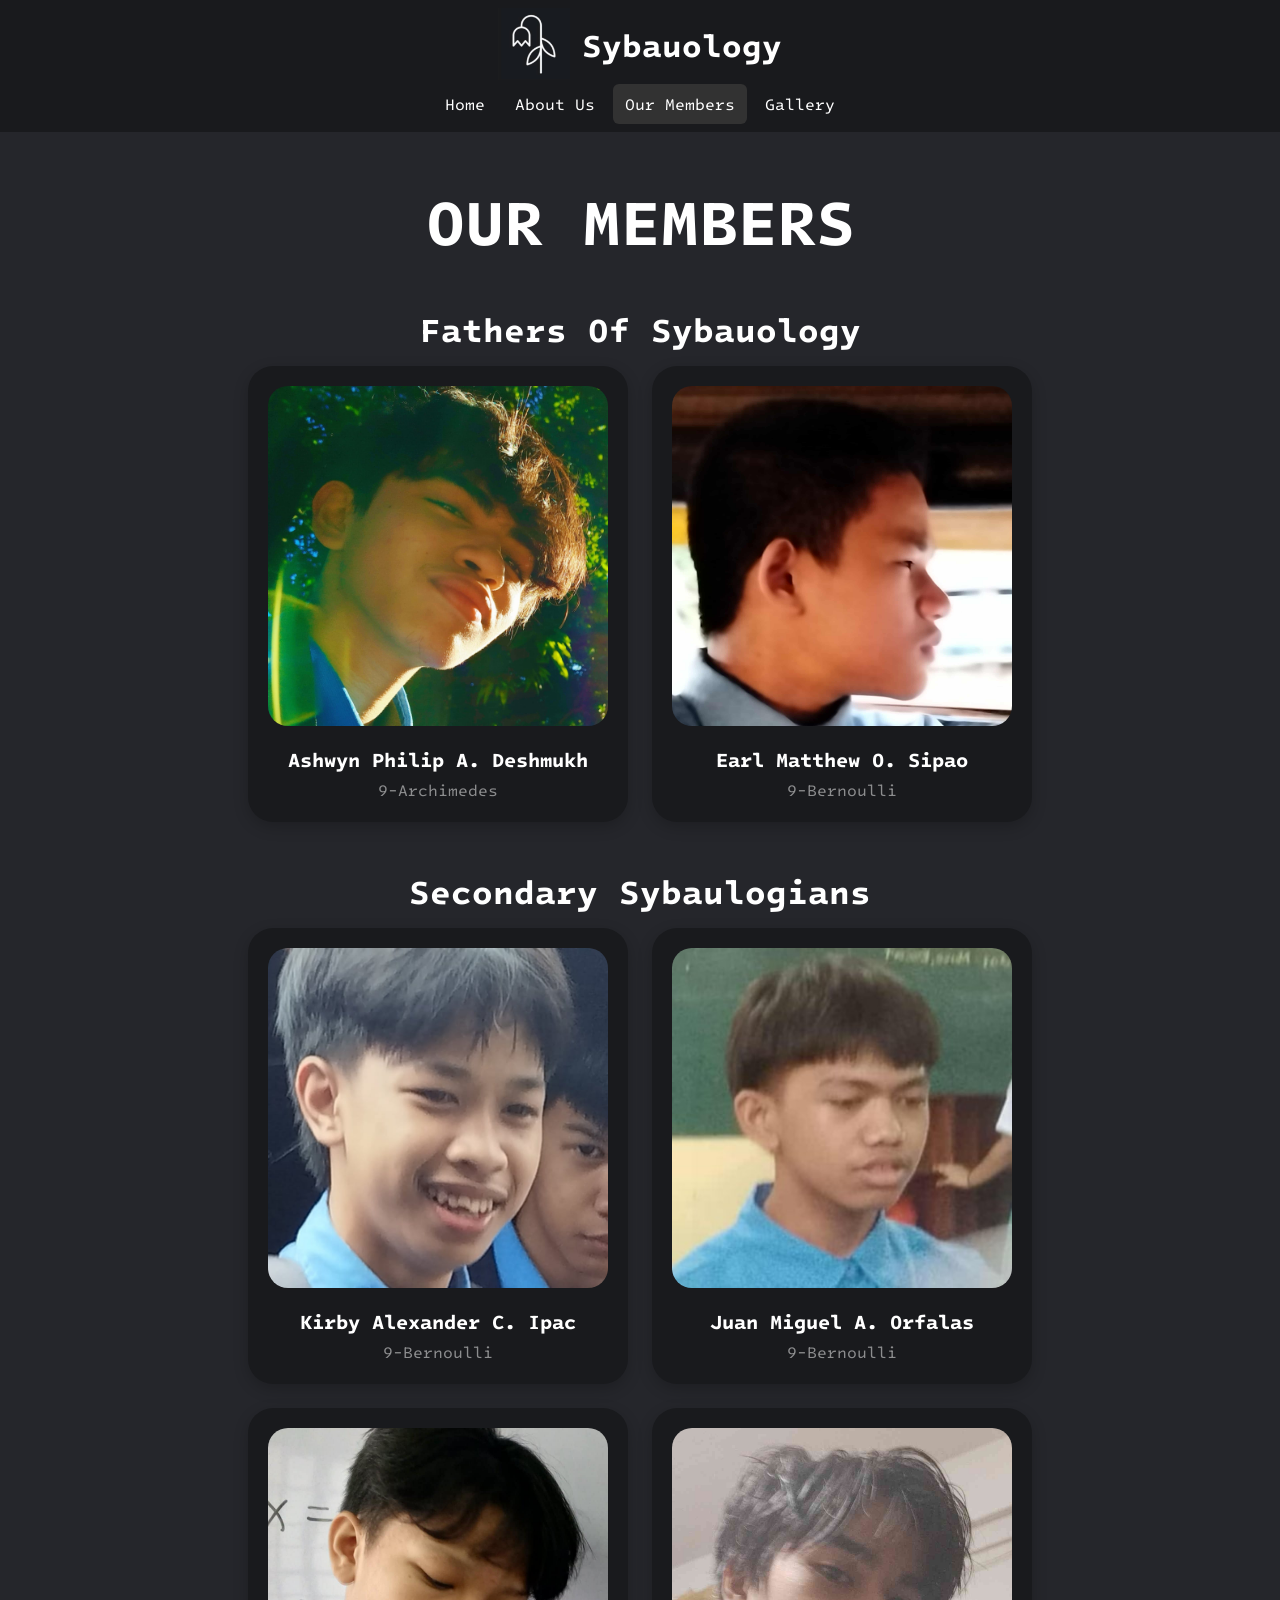
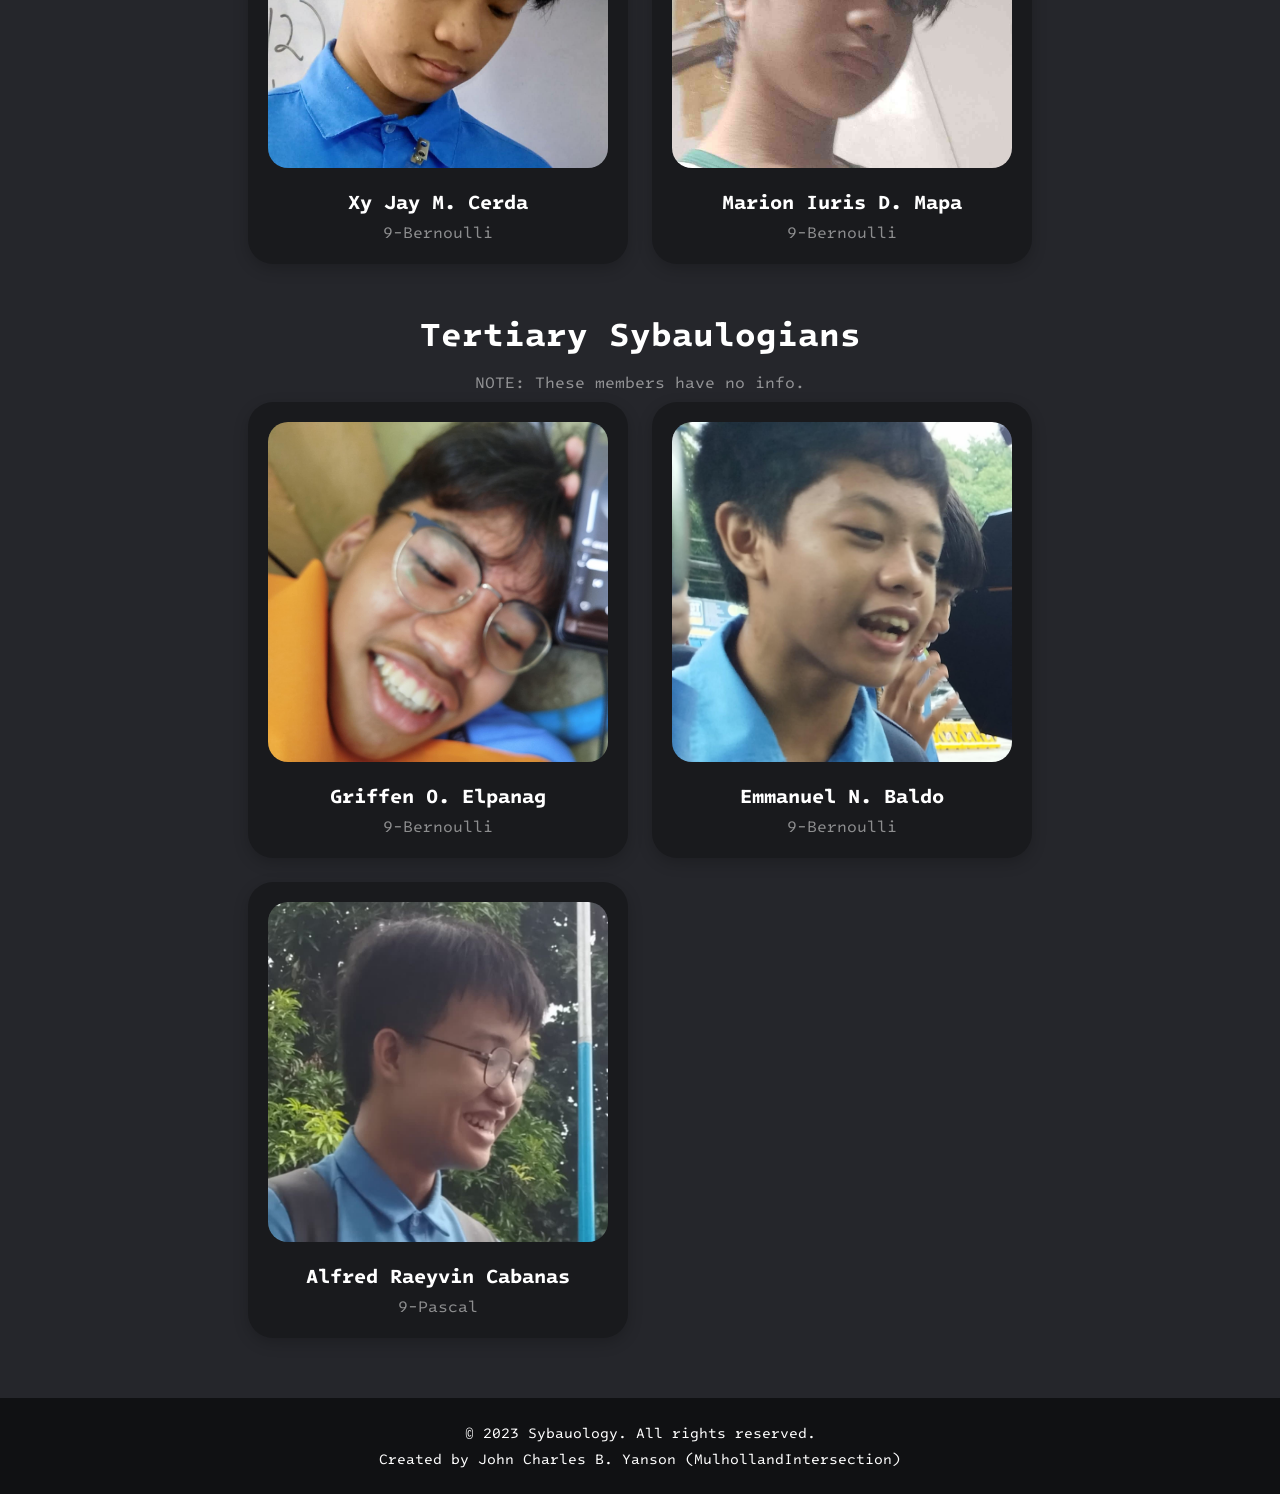
<file: mainpage.html>
<!DOCTYPE html>
<html lang="en">
<head>
    <meta charset="UTF-8" />
    <meta name="viewport" content="width=device-width, initial-scale=1.0" />
    <link rel="preconnect" href="https://fonts.googleapis.com">
<link rel="preconnect" href="https://fonts.gstatic.com" crossorigin>
<link href="https://fonts.googleapis.com/css2?family=Intel+One+Mono:ital,wght@0,300..700;1,300..700&display=swap" rel="stylesheet">
    <title>Sybau Main Page</title>
    <link rel="stylesheet" href="base.css" />
    <link rel="stylesheet" href="styles1.css">
</head>
<body>
    <div class="site-top">
    <header>
        <img src="logo.jpg" alt="Sybauology logo">
        <h1>Sybauology</h1>
    </header>
    <nav>
        <ul>
            <li><a href="index.html">Home</a></li>
            <li><a href="about.html">About Us</a></li>
            <li><a href="mainpage.html" aria-current="page">Our Members</a></li>
           
            <li><a href="gallery.html">Gallery</a></li>
        </ul>
    </nav>
    </div>

    <main>
<h1 id="our-members">OUR MEMBERS</h1>

<h1>Fathers Of Sybauology</h1>
<div class="member-grid">
<a href="ashwyn-info.html">
<div class="member">
    <img src="ashwyn.jpg" alt="Ashwyn" loading="lazy">
    <div class="member-text">
        <h2>Ashwyn Philip A. Deshmukh</h2>
        <p>9-Archimedes</p>
    </div>
</div>
</a>
<a href="sipao-info.html">
<div class="member">
    <img src="sipao.jpg.jpg" alt="Sipao" loading="lazy">
    <div class="member-text">
        <h2>Earl Matthew O. Sipao</h2>
        <p>9-Bernoulli</p>
    </div>
</div>
</a>
</div>

<h1>Secondary Sybaulogians</h1>
<div class="member-grid">
<a href="kirby-info.html">
<div class="member">
    <img src="kirby.jpg" alt="Kirby" loading="lazy">
    <div class="member-text">
        <h2>Kirby Alexander C. Ipac</h2>
        <p>9-Bernoulli</p>
    </div>
</div>
</a>
<a href="miguel-info.html">
<div class="member">
    <img src="miguel.jpg" alt="Miguel" loading="lazy">
    <div class="member-text">
        <h2>Juan Miguel A. Orfalas</h2>
        <p>9-Bernoulli</p>
    </div>
</div>
</a>
<a href="cerda-info.html">
<div class="member">
    <img src="cerda.jpg" alt="Cerda" loading="lazy">
    <div class="member-text">
        <h2>Xy Jay M. Cerda</h2>
        <p>9-Bernoulli</p>
    </div>
</div>
</a>
<a href="mapa-info.html">
<div class="member">
    <img src="mapa.jpg" alt="Mapa" loading="lazy">
    <div class="member-text">
        <h2>Marion Iuris D. Mapa</h2>
        <p>9-Bernoulli</p>
    </div>
</div>
</a>
</div>

<h1>Tertiary Sybaulogians</h1>
<p class="note">NOTE: These members have no info.</p>
<div class="member-grid">
<div class="member">
    <img src="griffen.jpg" alt="Griffen" loading="lazy">
    <div class="member-text">
        <h2>Griffen O. Elpanag</h2>
        <p>9-Bernoulli</p>
    </div>
</div>
<div class="member">
    <img src="baldo.jpg" alt="Baldo" loading="lazy">
    <div class="member-text">
        <h2>Emmanuel N. Baldo</h2>
        <p>9-Bernoulli</p>
    </div>
</div>
<div class="member">
    <img src="alfred.jpg" alt="Alfred" loading="lazy">
    <div class="member-text">
        <h2>Alfred Raeyvin Cabanas</h2>
        <p>9-Pascal</p>
    </div>
</div>
</div>
</main>

<footer>
        <p>&copy; 2023 Sybauology. All rights reserved.</p>
        <p>Created by John Charles B. Yanson (<a href="https://github.com/MulhollandIntersection">MulhollandIntersection</a>)</p>
    </footer>
</body>
</html>
</file>
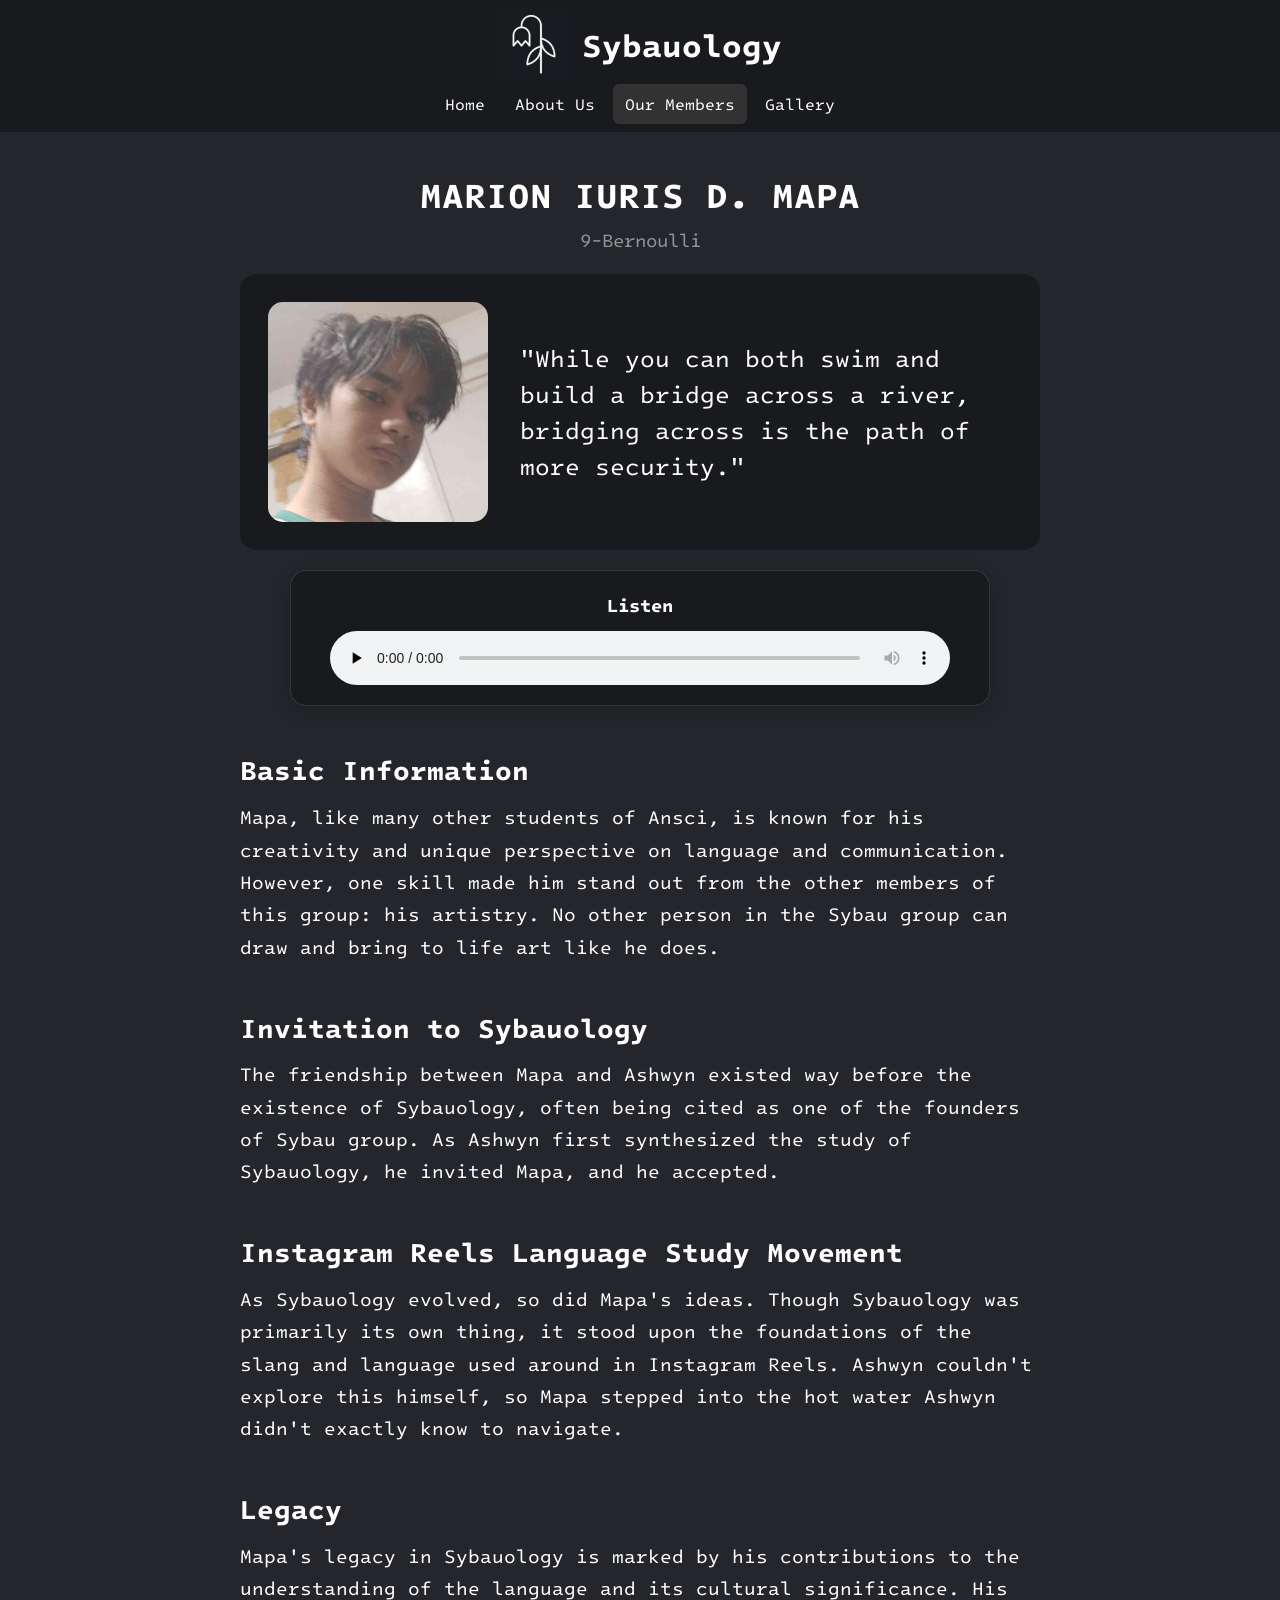
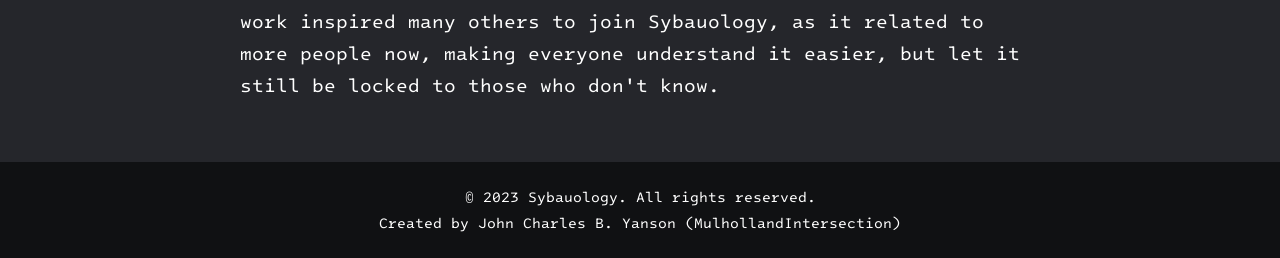
<file: mapa-info.html>
<!DOCTYPE html>
<html lang="en">
<head>
    <meta charset="UTF-8" />
    <meta name="viewport" content="width=device-width, initial-scale=1.0" />
    <link rel="preconnect" href="https://fonts.googleapis.com">
<link rel="preconnect" href="https://fonts.gstatic.com" crossorigin>
<link href="https://fonts.googleapis.com/css2?family=Intel+One+Mono:ital,wght@0,300..700;1,300..700&display=swap" rel="stylesheet">
    <title>Sybau Main Page</title>
    <link rel="stylesheet" href="base.css" />
    <link rel="stylesheet" href="member-info.css">
</head>
<body>
    <div class="site-top">
    <header>
        <img src="logo.jpg" alt="Sybauology logo">
        <h1>Sybauology</h1>
    </header>
    <nav>
        <ul>
            <li><a href="index.html">Home</a></li>
            <li><a href="about.html">About Us</a></li>
            <li><a href="mainpage.html" aria-current="page">Our Members</a></li>
           
            <li><a href="gallery.html">Gallery</a></li>
        </ul>
    </nav>
    </div>

    <main>
        <h1>MARION IURIS D. MAPA</h1>
        <h3>9-Bernoulli</h3>
        <div class="top">
            <img src="mapa.jpg" alt="Mapa">
            <div class="member-quote">
                <p>"While you can both swim and build a bridge across a river, bridging across is the path of more security."</p>
            </div>
        </div>
        <section class="audio-window" aria-label="Audio player">
            <h2>Listen</h2>
            <audio controls preload="none">
                <!-- Replace YOUR-AUDIO-FILE.mp3 with your MP3 link. -->
                <source src="YOUR-AUDIO-FILE.mp3" type="audio/mpeg">
                Your browser does not support the audio element.
            </audio>
        </section>


        <div class="basic-info">
            <h2>Basic Information</h2>
            <p>Mapa, like many other students of Ansci, is known for his creativity and unique perspective on language and communication. However, one skill made him stand out from the other members of this group: his artistry. No other person in the Sybau group can draw and bring to life art like he does.</p>
            <h2>Invitation to Sybauology</h2>
            <p>The friendship between Mapa and Ashwyn existed way before the existence of Sybauology, often being cited as one of the founders of Sybau group. As Ashwyn first synthesized the study of Sybauology, he invited Mapa, and he accepted.</p>
            <h2>Instagram Reels Language Study Movement</h2>
            <p>As Sybauology evolved, so did Mapa's ideas. Though Sybauology was primarily its own thing, it stood upon the foundations of the slang and language used around in Instagram Reels. Ashwyn couldn't explore this himself, so Mapa stepped into the hot water Ashwyn didn't exactly know to navigate.</p>
            <h2>Legacy</h2>
            <p>Mapa's legacy in Sybauology is marked by his contributions to the understanding of the language and its cultural significance. His work inspired many others to join Sybauology, as it related to more people now, making everyone understand it easier, but let it still be locked to those who don't know.</p>
        </div>
    </main>
     <footer>
        <p>&copy; 2023 Sybauology. All rights reserved.</p>
        <p>Created by John Charles B. Yanson (<a href="https://github.com/MulhollandIntersection">MulhollandIntersection</a>)</p>
    </footer>
</body>
</html>
</file>
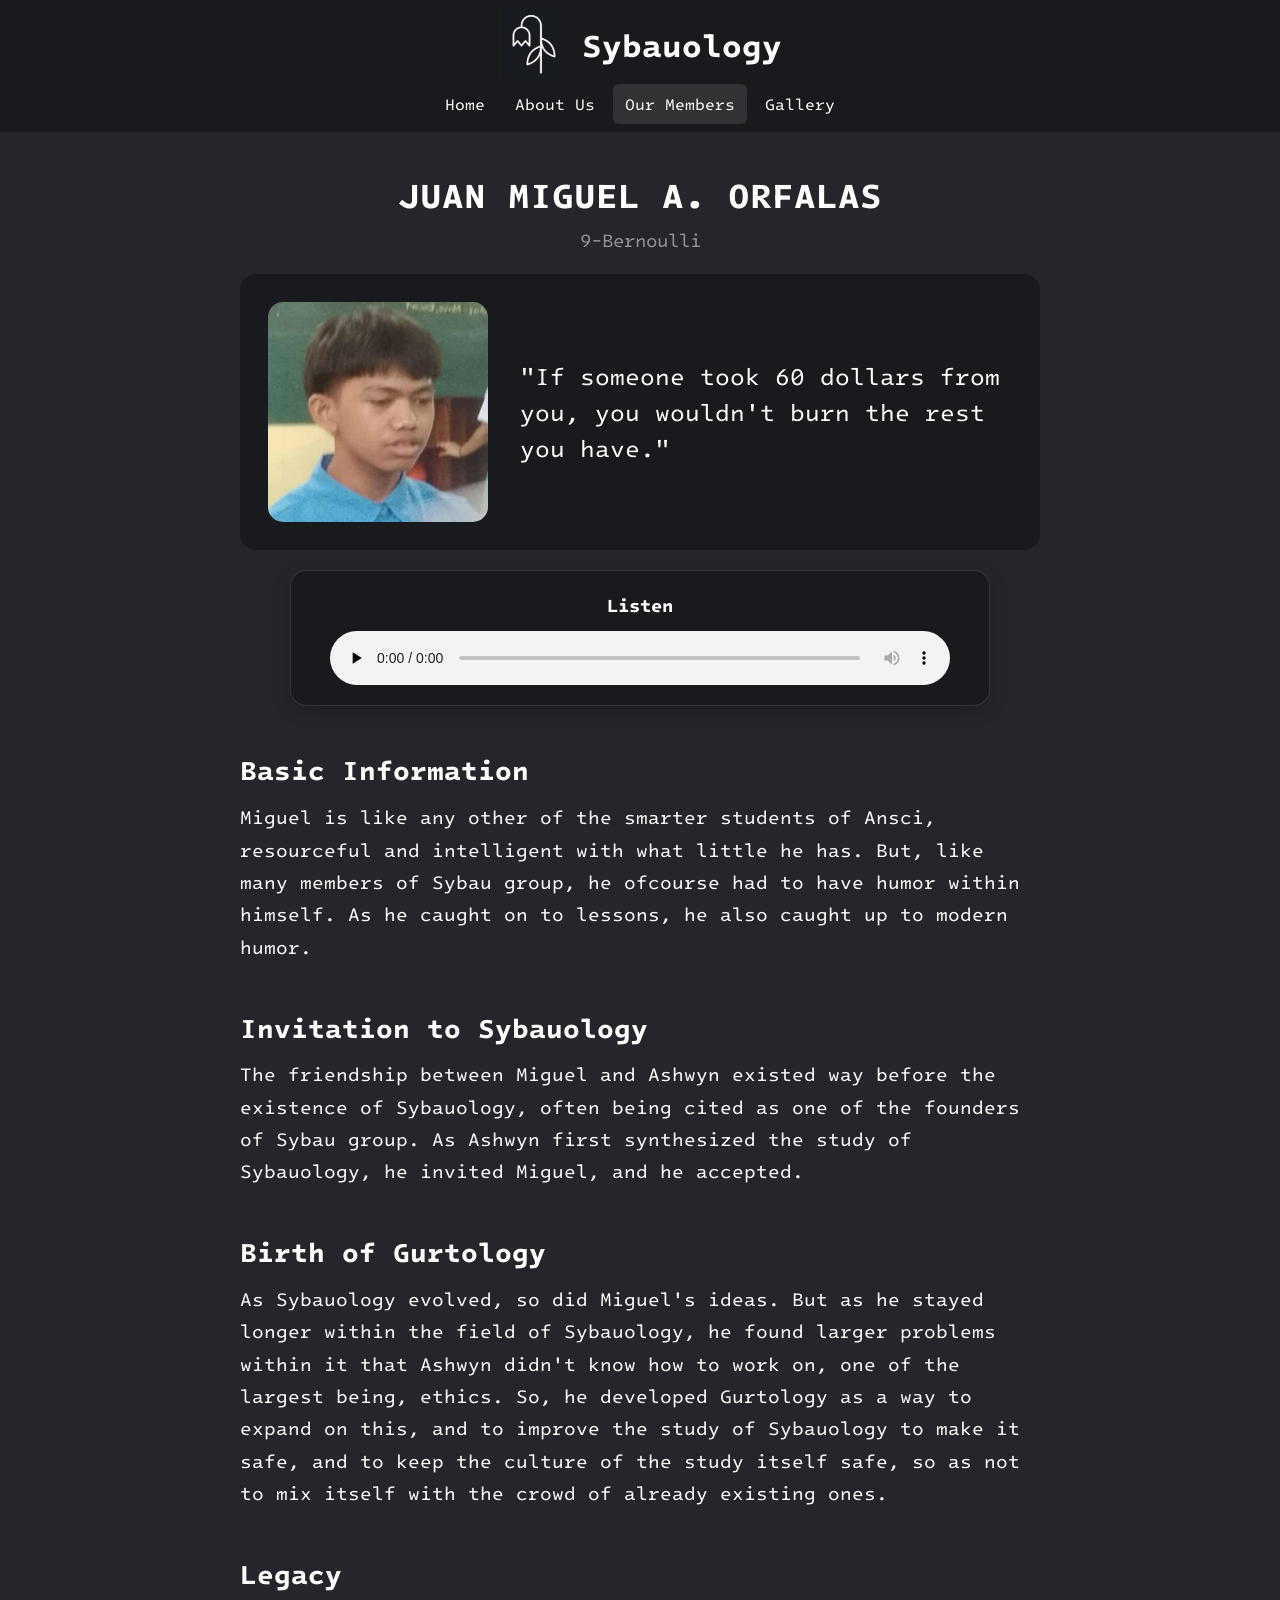
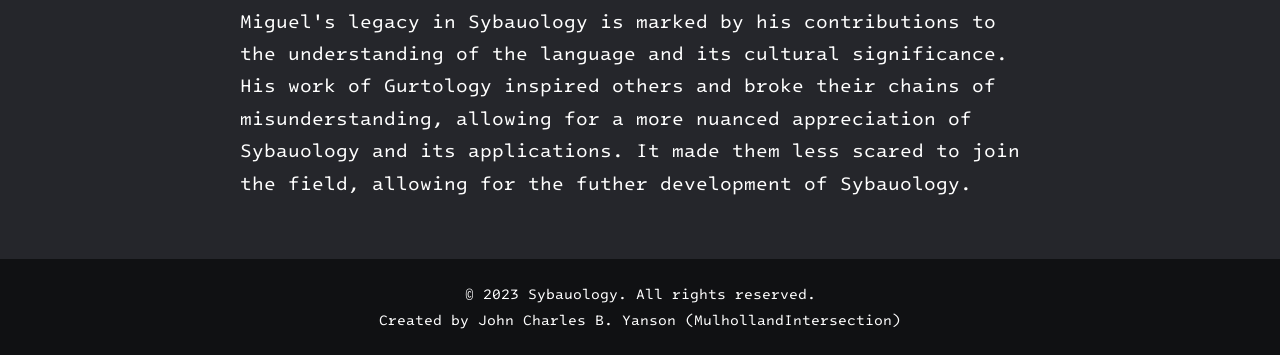
<file: miguel-info.html>
<!DOCTYPE html>
<html lang="en">
<head>
    <meta charset="UTF-8" />
    <meta name="viewport" content="width=device-width, initial-scale=1.0" />
    <link rel="preconnect" href="https://fonts.googleapis.com">
<link rel="preconnect" href="https://fonts.gstatic.com" crossorigin>
<link href="https://fonts.googleapis.com/css2?family=Intel+One+Mono:ital,wght@0,300..700;1,300..700&display=swap" rel="stylesheet">
    <title>Sybau Main Page</title>
    <link rel="stylesheet" href="base.css" />
    <link rel="stylesheet" href="member-info.css">
</head>
<body>
    <div class="site-top">
    <header>
        <img src="logo.jpg" alt="Sybauology logo">
        <h1>Sybauology</h1>
    </header>
    <nav>
        <ul>
            <li><a href="index.html">Home</a></li>
            <li><a href="about.html">About Us</a></li>
            <li><a href="mainpage.html" aria-current="page">Our Members</a></li>
           
            <li><a href="gallery.html">Gallery</a></li>
        </ul>
    </nav>
    </div>

    <main>
        <h1>JUAN MIGUEL A. ORFALAS</h1>
        <h3>9-Bernoulli</h3>
        <div class="top">
            <img src="miguel.jpg" alt="Miguel">
            <div class="member-quote">
                <p>"If someone took 60 dollars from you, you wouldn't burn the rest you have."</p>
            </div>
        </div>
        <section class="audio-window" aria-label="Audio player">
            <h2>Listen</h2>
            <audio controls preload="none">
                <!-- Replace YOUR-AUDIO-FILE.mp3 with your MP3 link. -->
                <source src="YOUR-AUDIO-FILE.mp3" type="audio/mpeg">
                Your browser does not support the audio element.
            </audio>
        </section>


        <div class="basic-info">
            <h2>Basic Information</h2>
            <p>Miguel is like any other of the smarter students of Ansci, resourceful and intelligent with what little he has. But, like many members of Sybau group, he ofcourse had to have humor within himself. As he caught on to lessons, he also caught up to modern humor.</p>
            <h2>Invitation to Sybauology</h2>
            <p>The friendship between Miguel and Ashwyn existed way before the existence of Sybauology, often being cited as one of the founders of Sybau group. As Ashwyn first synthesized the study of Sybauology, he invited Miguel, and he accepted.</p>
            <h2>Birth of Gurtology</h2>
            <p>As Sybauology evolved, so did Miguel's ideas. But as he stayed longer within the field of Sybauology, he found larger problems within it that Ashwyn didn't know how to work on, one of the largest being, ethics. So, he developed Gurtology as a way to expand on this, and to improve the study of Sybauology to make it safe, and to keep the culture of the study itself safe, so as not to mix itself with the crowd of already existing ones.</p>
            <h2>Legacy</h2>
            <p>Miguel's legacy in Sybauology is marked by his contributions to the understanding of the language and its cultural significance. His work of Gurtology inspired others and broke their chains of misunderstanding, allowing for a more nuanced appreciation of Sybauology and its applications. It made them less scared to join the field, allowing for the futher development of Sybauology.</p>
        </div>
    </main>
     <footer>
        <p>&copy; 2023 Sybauology. All rights reserved.</p>
        <p>Created by John Charles B. Yanson (<a href="https://github.com/MulhollandIntersection">MulhollandIntersection</a>)</p>
    </footer>
</body>
</html>
</file>
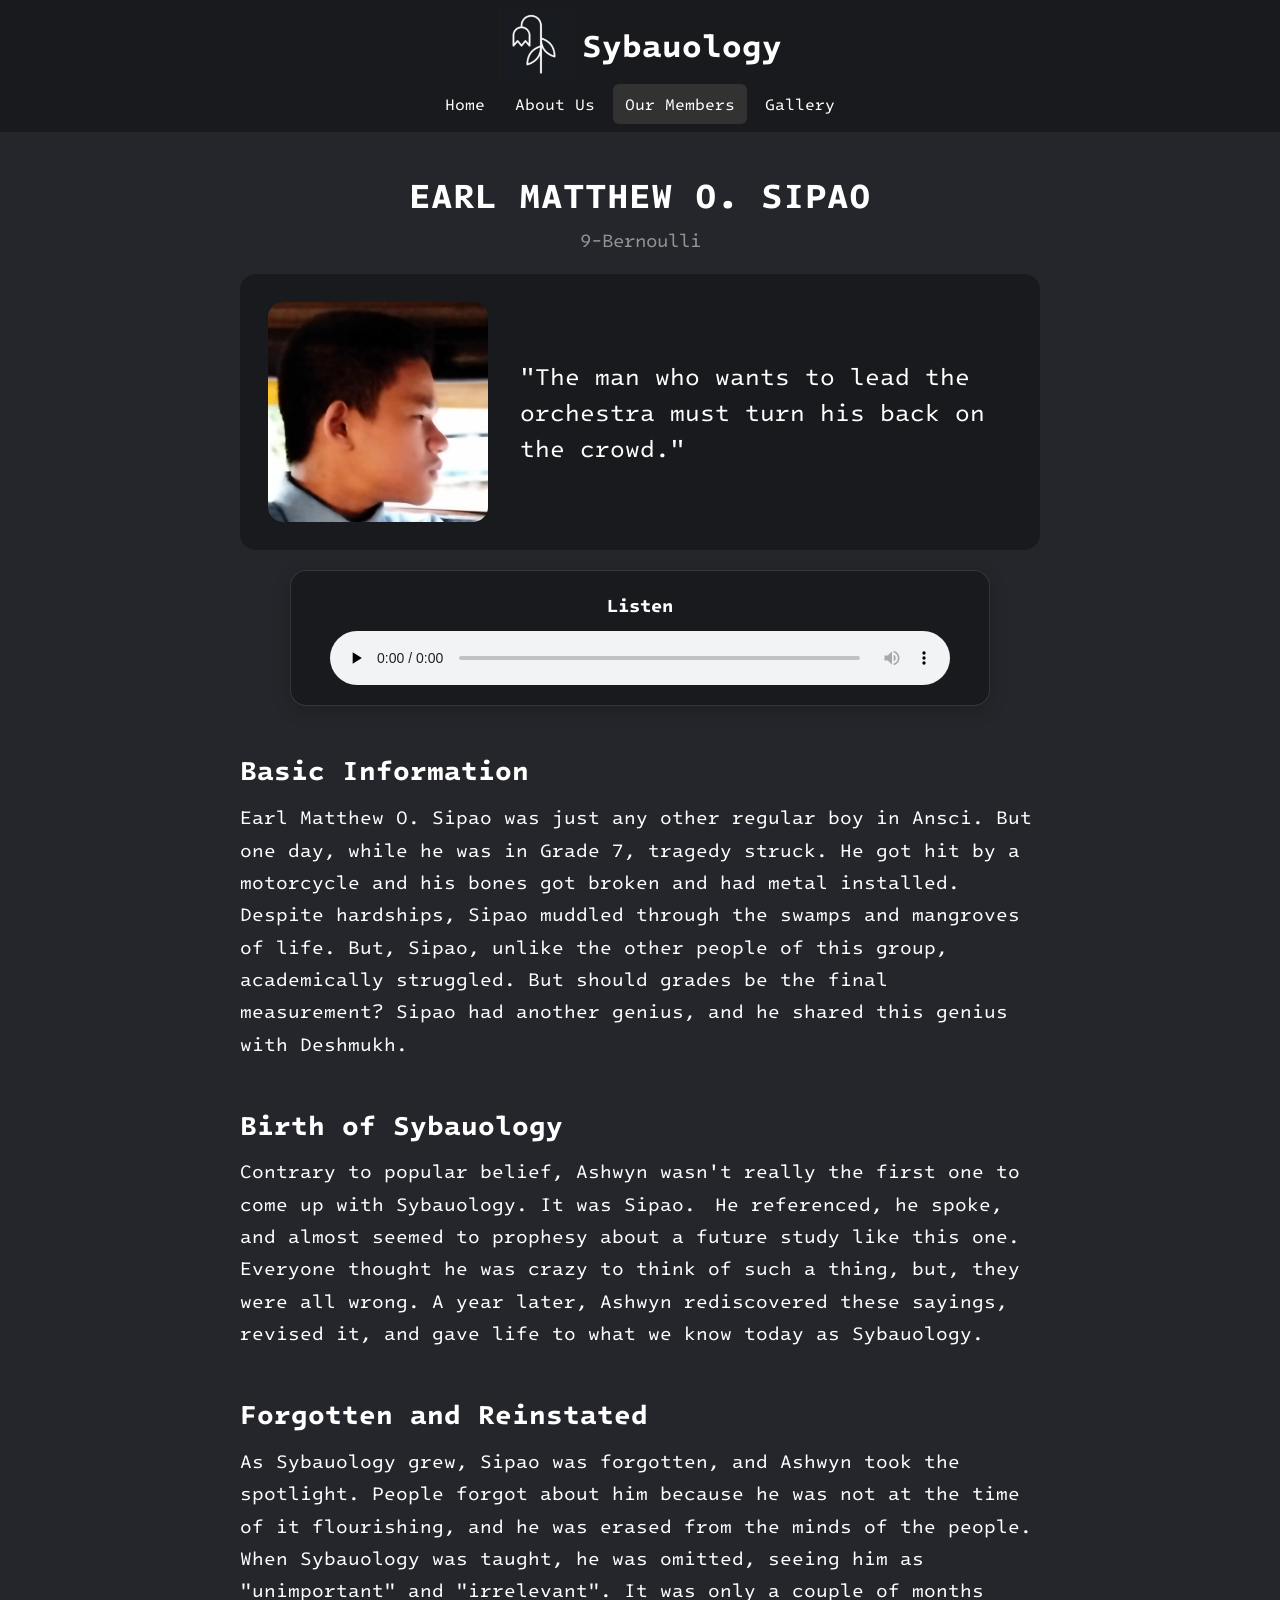
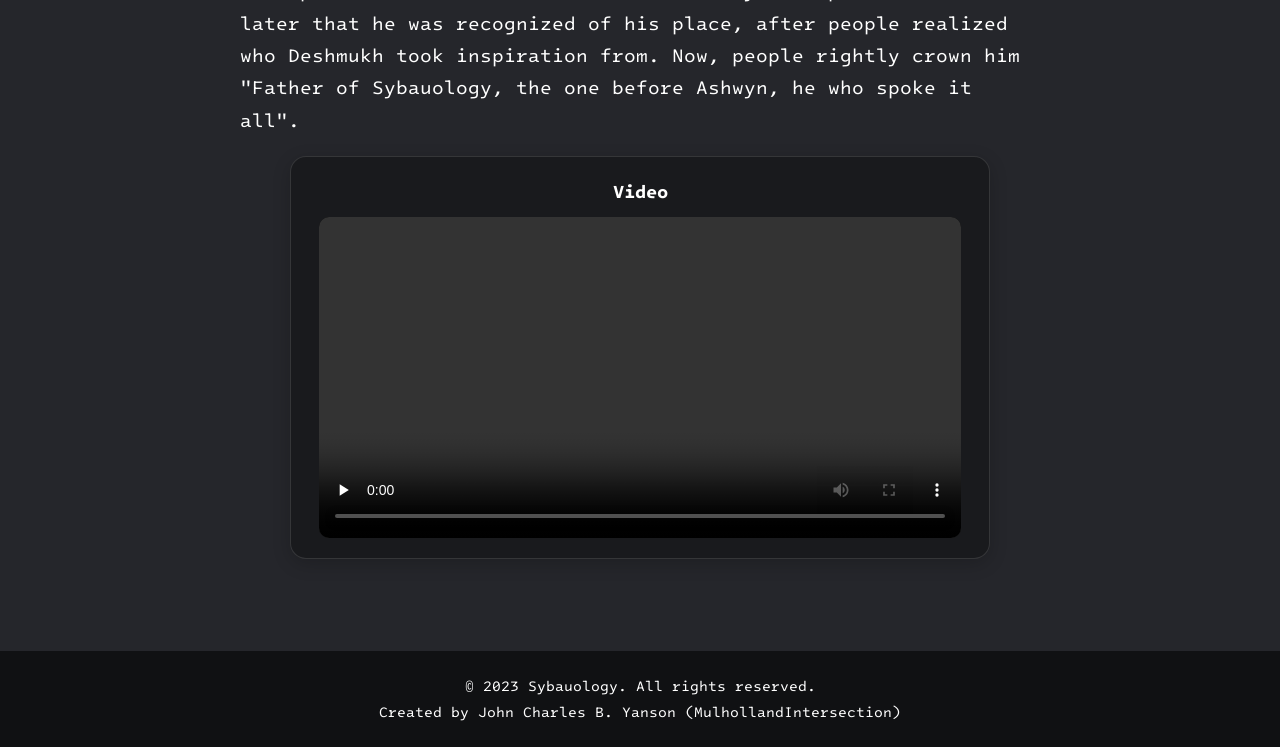
<file: sipao-info.html>
<!DOCTYPE html>
<html lang="en">
<head>
    <meta charset="UTF-8" />
    <meta name="viewport" content="width=device-width, initial-scale=1.0" />
    <link rel="preconnect" href="https://fonts.googleapis.com">
<link rel="preconnect" href="https://fonts.gstatic.com" crossorigin>
<link href="https://fonts.googleapis.com/css2?family=Intel+One+Mono:ital,wght@0,300..700;1,300..700&display=swap" rel="stylesheet">
    <title>Sybau Main Page</title>
    <link rel="stylesheet" href="base.css" />
    <link rel="stylesheet" href="member-info.css">
</head>
<body>
    <div class="site-top">
    <header>
        <img src="logo.jpg" alt="Sybauology logo">
        <h1>Sybauology</h1>
    </header>
    <nav>
        <ul>
            <li><a href="index.html">Home</a></li>
            <li><a href="about.html">About Us</a></li>
            <li><a href="mainpage.html" aria-current="page">Our Members</a></li>
            <li><a href="gallery.html">Gallery</a></li>
        </ul>
    </nav>
    </div>

    <main>
        <h1>EARL MATTHEW O. SIPAO</h1>
        <h3>9-Bernoulli</h3>
        <div class="top">
            <img src="sipao.jpg.jpg" alt="Sipao">
            <div class="member-quote">
                <p>"The man who wants to lead the orchestra must turn his back on the crowd."</p>
            </div>
        </div>
        <section class="audio-window" aria-label="Audio player">
            <h2>Listen</h2>
            <audio controls preload="none">
                <!-- Replace YOUR-AUDIO-FILE.mp3 with your MP3 link. -->
                <source src="YOUR-AUDIO-FILE.mp3" type="audio/mpeg">
                Your browser does not support the audio element.
            </audio>
        </section>


        <div class="basic-info">
            <h2>Basic Information</h2>
            <p>Earl Matthew O. Sipao was just any other regular boy in Ansci. But one day, while he was in Grade 7, tragedy struck. He got hit by a motorcycle and his bones got broken and had metal installed. Despite hardships, Sipao muddled through the swamps and mangroves of life. But, Sipao, unlike the other people of this group, academically struggled. But should grades be the final measurement? Sipao had another genius, and he shared this genius with Deshmukh. </p>
            <h2>Birth of Sybauology</h2>
            <p>Contrary to popular belief, Ashwyn wasn't really the first one to come up with Sybauology. It was Sipao.　He referenced, he spoke, and almost seemed to prophesy about a future study like this one. Everyone thought he was crazy to think of such a thing, but, they were all wrong. A year later, Ashwyn rediscovered these sayings, revised it, and gave life to what we know today as Sybauology.</p>
            <h2>Forgotten and Reinstated</h2>
            <p>As Sybauology grew, Sipao was forgotten, and Ashwyn took the spotlight. People forgot about him because he was not at the time of it flourishing, and he was erased from the minds of the people. When Sybauology was taught, he was omitted, seeing him as "unimportant" and "irrelevant". It was only a couple of months later that he was recognized of his place, after people realized who Deshmukh took inspiration from. Now, people rightly crown him "Father of Sybauology, the one before Ashwyn, he who spoke it all".</p>
        </div>

        <section class="video-window" aria-label="Sipao video player">
            <h2>Video</h2>
            <video controls preload="none" playsinline>
                <!-- Replace YOUR-SIPAO-VIDEO.mp4 with your video link. -->
                <source src="message.mp4" type="video/mp4">
                Your browser does not support the video element.
            </video>
        </section>

    </main>
     <footer>
        <p>&copy; 2023 Sybauology. All rights reserved.</p>
        <p>Created by John Charles B. Yanson (<a href="https://github.com/MulhollandIntersection">MulhollandIntersection</a>)</p>
    </footer>
</body>
</html>
</file>
<file: base.css>
/* Shared styles: layout shell, header/nav, footer, buttons. Page CSS files only hold page-specific rules. */
:root{--bg:rgb(37,38,43);--bg-dark:rgb(25,26,29);--bg-darker:rgb(16,17,19);--muted:rgba(255,255,255,.55);--maxw:1100px;--gutter:clamp(16px,5vw,50px);--radius:16px}
*,*::before,*::after{box-sizing:border-box}
html{-webkit-text-size-adjust:100%}
body{font-family:'Intel One Mono',monospace;margin:0;color:#fff;background:var(--bg);min-height:100vh;min-height:100svh;display:flex;flex-direction:column;line-height:1.5;overflow-wrap:break-word}
main{flex:1}
img{max-width:100%;height:auto}
a{color:inherit;text-decoration:none}
.site-top{position:sticky;top:0;z-index:1000;background:var(--bg-dark)}
header{display:flex;align-items:center;justify-content:center;gap:12px;padding:8px var(--gutter) 0}
header img{width:clamp(44px,9vw,72px);height:auto}
header h1{margin:0;font-size:clamp(1.35rem,4.5vw,2rem)}
nav ul{list-style:none;margin:0;padding:4px var(--gutter) 8px;display:flex;flex-wrap:wrap;justify-content:center;gap:2px 6px}
nav a{display:block;padding:8px 12px;border-radius:6px;transition:background-color .2s}
nav a:hover,nav a[aria-current="page"]{background:rgb(50,50,50)}
footer{background:var(--bg-darker);text-align:center;padding:20px var(--gutter)}
footer p{margin:.3em 0;padding:0;font-size:.9rem}
footer a:hover{text-decoration:underline}
.btn{display:inline-block;padding:12px 22px;background:var(--bg-dark);border:2px solid #000;border-radius:6px;transition:background-color .15s}
.btn:hover{background:#888}
@media (prefers-reduced-motion:reduce){*{transition:none!important}}
</file>
<file: styles.css>
/* Home page */
.top,.mainimg{position:relative;min-height:100vh;min-height:100svh;background-size:cover;background-position:center;background-repeat:no-repeat;border-bottom:2px solid #000;overflow:hidden}
.top{background-image:url('gurt.jpg')}
.mainimg{background-image:url('ash.jpg')}
.topmain,.mainimgoverlay{position:absolute;inset:0;background:rgba(25,26,29,.5);display:flex;align-items:flex-end;justify-content:center}
.topcontent,.mainimgcont{max-width:900px;padding:clamp(16px,4vw,40px);text-align:center}
.topcontent h1,.mainimgcont h1{font-size:clamp(1.2rem,1rem + 1.6vw,2.2rem);line-height:1.35;margin:0 0 .6em}
.topcontent h2,.mainimgcont h2{font-size:clamp(.95rem,.8rem + .8vw,1.4rem);margin:0;color:rgba(255,255,255,.8)}
.hero-portrait{display:none}

.main{max-width:var(--maxw);margin:0 auto;padding:clamp(28px,6vw,60px) var(--gutter)}
.main h1{text-align:center;font-size:clamp(1.4rem,1rem + 2vw,2.2rem);line-height:1.3}
.main h3{max-width:70ch;margin:1em auto 0;font-weight:400;font-size:clamp(.95rem,.9rem + .4vw,1.15rem);line-height:1.7}
.quote h1{font-size:clamp(1.1rem,1rem + 1vw,1.7rem);line-height:1.5}
.quote h3{text-align:center;color:var(--muted)}

.studycontainer{display:flex;gap:20px;margin-top:24px;padding:8px 4px 16px;overflow-x:auto;scroll-snap-type:x mandatory;-webkit-overflow-scrolling:touch;scrollbar-width:thin;scrollbar-color:#888 #222}
.studycontainer::-webkit-scrollbar{height:8px;background:#222}
.studycontainer::-webkit-scrollbar-thumb{background:#888;border-radius:4px}
.studycontainer>div{flex:0 0 min(78vw,270px);scroll-snap-align:center;display:flex;flex-direction:column;align-items:center;text-align:center;padding:20px;background:rgba(25,26,29,.8);border-radius:var(--radius);box-shadow:0 5px 16px rgba(0,0,0,.2);transition:transform .3s ease}
.studycontainer img{width:100%;aspect-ratio:1/1;object-fit:cover;border-radius:8px;margin-bottom:12px}
.studycontainer h2{font-size:1.1rem;line-height:1.3;margin:.2em 0 .5em}
.studycontainer h4{margin:0;font-weight:400;font-size:.85rem;line-height:1.6;color:var(--muted)}
@media (hover:hover){.studycontainer>div:hover{transform:translateY(-5px)}}

.lowvid{position:relative;isolation:isolate;display:grid;place-items:center;min-height:70vh;min-height:min(100svh,800px);overflow:hidden}
.lowvid video{position:absolute;inset:0;width:100%;height:100%;object-fit:cover;z-index:-2}
.lowvidoverylay{position:absolute;inset:0;background:rgba(25,26,29,.5);z-index:-1;pointer-events:none}
.lowimgcont{padding:var(--gutter);text-align:center}
.lowimgcont h1{font-size:clamp(1.4rem,1rem + 2.6vw,2.8rem);line-height:1.3;margin:0 0 1em}

/* Desktop: the hero photo is only 168x300px, so show it as a framed portrait over a blurred backdrop instead of stretching it edge to edge */
@media (min-width:900px){
  .top,.mainimg{min-height:min(100svh,780px)}
  .top::before{content:"";position:absolute;inset:-24px;background:inherit;filter:blur(16px)}
  .topmain{align-items:center;gap:clamp(32px,6vw,80px);padding:var(--gutter)}
  .hero-portrait{display:block;height:min(68svh,520px);width:auto;aspect-ratio:168/300;object-fit:cover;border-radius:var(--radius);box-shadow:0 10px 40px rgba(0,0,0,.5)}
  .topcontent{text-align:left;max-width:520px;padding:0}
  .studycontainer{flex-wrap:wrap;justify-content:center;overflow:visible;scroll-snap-type:none;padding:8px 0}
  .studycontainer>div{flex:0 1 300px}
}

/* Audio player window below the image-and-quote section */
.audio-window{
    max-width:900px;
    width:calc(100% - 2 * var(--gutter, 20px));
    margin:20px auto 32px;
    padding:20px clamp(16px,3vw,28px);
    background:var(--bg-dark, #191a1d);
    border:1px solid rgba(255,255,255,.12);
    border-radius:var(--radius, 14px);
    box-shadow:0 5px 18px rgba(0,0,0,.18);
    text-align:center;
}
.audio-window h2{margin:0 0 12px;font-size:1.15rem}
.audio-window audio{display:block;width:100%;max-width:620px;margin:0 auto}
</file>
<file: about.css>
/* About page */
main{max-width:760px;width:100%;margin:0 auto;padding:clamp(16px,4vw,40px) var(--gutter) clamp(32px,6vw,64px)}
main h1{text-align:center;font-size:clamp(1.8rem,6vw,2.5rem);margin:0 0 .8em}
main p{margin:0;font-size:clamp(1rem,.95rem + .3vw,1.1rem);line-height:1.8}
</file>
<file: member-info.css>
/* Individual member pages */
main{max-width:900px;width:100%;margin:0 auto;padding:0 var(--gutter) clamp(24px,5vw,60px)}
h1,h3{text-align:center}
h1{font-size:clamp(1.3rem,1rem + 2vw,2.2rem);line-height:1.25;margin:clamp(20px,4vw,40px) 0 .3em}
h3{margin:0 0 20px;font-weight:400;color:rgba(255,255,255,.5)}
.top{display:flex;flex-direction:column;align-items:center;gap:16px;padding:20px;text-align:center;background:var(--bg-dark);border-radius:var(--radius)}
.top img{width:min(60vw,220px);aspect-ratio:1/1;object-fit:cover;border-radius:15px}
.member-quote p{margin:0;font-size:clamp(1.1rem,1rem + 1vw,1.5rem);line-height:1.5}
.basic-info h2{font-size:clamp(1.25rem,1.05rem + 1vw,1.7rem);margin:1.6em 0 .4em}
.basic-info p{margin:0;font-size:clamp(1rem,.95rem + .3vw,1.2rem);line-height:1.7}
@media (min-width:700px){
  .top{flex-direction:row;text-align:left;gap:32px;padding:28px}
  .top img{flex:none;width:220px}
}

/* Audio player window below the image-and-quote section */
.audio-window{
    max-width:900px;
    width:calc(100% - 2 * var(--gutter, 20px));
    margin:20px auto 32px;
    padding:20px clamp(16px,3vw,28px);
    background:var(--bg-dark, #191a1d);
    border:1px solid rgba(255,255,255,.12);
    border-radius:var(--radius, 14px);
    box-shadow:0 5px 18px rgba(0,0,0,.18);
    text-align:center;
}
.audio-window h2{margin:0 0 12px;font-size:1.15rem}
.audio-window audio{display:block;width:100%;max-width:620px;margin:0 auto}


/* Video player window at the bottom of Sipao's page */
.video-window{
    max-width:900px;
    width:calc(100% - 2 * var(--gutter, 20px));
    margin:20px auto 32px;
    padding:20px clamp(16px,3vw,28px);
    background:var(--bg-dark, #191a1d);
    border:1px solid rgba(255,255,255,.12);
    border-radius:var(--radius, 14px);
    box-shadow:0 5px 18px rgba(0,0,0,.18);
    text-align:center;
}
.video-window h2{margin:0 0 12px;font-size:1.15rem}
.video-window video{display:block;width:100%;max-width:760px;max-height:70vh;margin:0 auto;border-radius:10px;background:#000}
</file>
<file: gallery.css>
/* Gallery: masonry-style columns so photos keep their own proportions */
main{max-width:1200px;width:100%;margin:0 auto;padding:0 var(--gutter) clamp(24px,5vw,60px)}
#text{text-align:center;font-size:clamp(2rem,8vw,3.5rem);margin:clamp(20px,4vw,40px) 0 20px}
.gallery{columns:1;column-gap:16px}
.gallery-item{break-inside:avoid;margin:0 0 16px;padding:10px;text-align:center;background:rgb(50,50,50);border-radius:15px;box-shadow:0 4px 8px rgba(0,0,0,.2);transition:transform .3s,box-shadow .3s}
.gallery-item img{display:block;width:100%;height:auto;border-radius:10px}
.gallery-item h2{font-size:1.15rem;margin:.7em 0 .2em}
.gallery-item p{margin:0 0 .4em;font-size:.9rem;color:rgba(255,255,255,.5)}
@media (hover:hover){.gallery-item:hover{box-shadow:0 8px 16px rgba(0,0,0,.5);transform:translateY(-5px)}}
@media (min-width:560px){.gallery{columns:2}}
@media (min-width:900px){.gallery{columns:3}}

.gallery-item video{display:block;width:100%;height:auto;max-height:70vh;border-radius:10px;background:#000}
</file>
<file: styles1.css>
/* Members list */
main{padding-bottom:clamp(24px,5vw,60px)}
main h1{text-align:center;margin:clamp(24px,5vw,48px) var(--gutter) 16px;font-size:clamp(1.3rem,1rem + 2vw,2.1rem);line-height:1.25}
#our-members{font-size:clamp(2rem,9vw,4rem);margin-bottom:0}
.note{text-align:center;color:rgba(255,255,255,.5);margin:0 var(--gutter) 8px}
.member-grid{display:grid;grid-template-columns:1fr;gap:16px;max-width:var(--maxw);margin:0 auto;padding:0 var(--gutter)}
.member-grid>a{display:flex}
.member{flex:1;display:flex;align-items:center;gap:clamp(12px,3vw,20px);padding:clamp(12px,3vw,20px);border-radius:25px;background:var(--bg-dark);box-shadow:0 5px 15px rgba(0,0,0,.2);transition:transform .3s,box-shadow .3s}
.member img{flex:0 0 clamp(88px,28vw,160px);width:clamp(88px,28vw,160px);aspect-ratio:1/1;object-fit:cover;border-radius:20px}
.member-text h2{margin:0 0 .3em;font-size:clamp(1rem,3.6vw,1.25rem);line-height:1.3}
.member p{margin:0;color:rgba(255,255,255,.5)}
@media (hover:hover){.member:hover{transform:translateY(-5px);box-shadow:0 5px 15px rgba(0,0,0,.3)}}
@media (min-width:700px){
  .member-grid{grid-template-columns:repeat(auto-fit,minmax(300px,380px));justify-content:center;gap:24px}
  .member{flex-direction:column;text-align:center;padding:20px}
  .member img{flex:none;width:100%}
}
</file>
